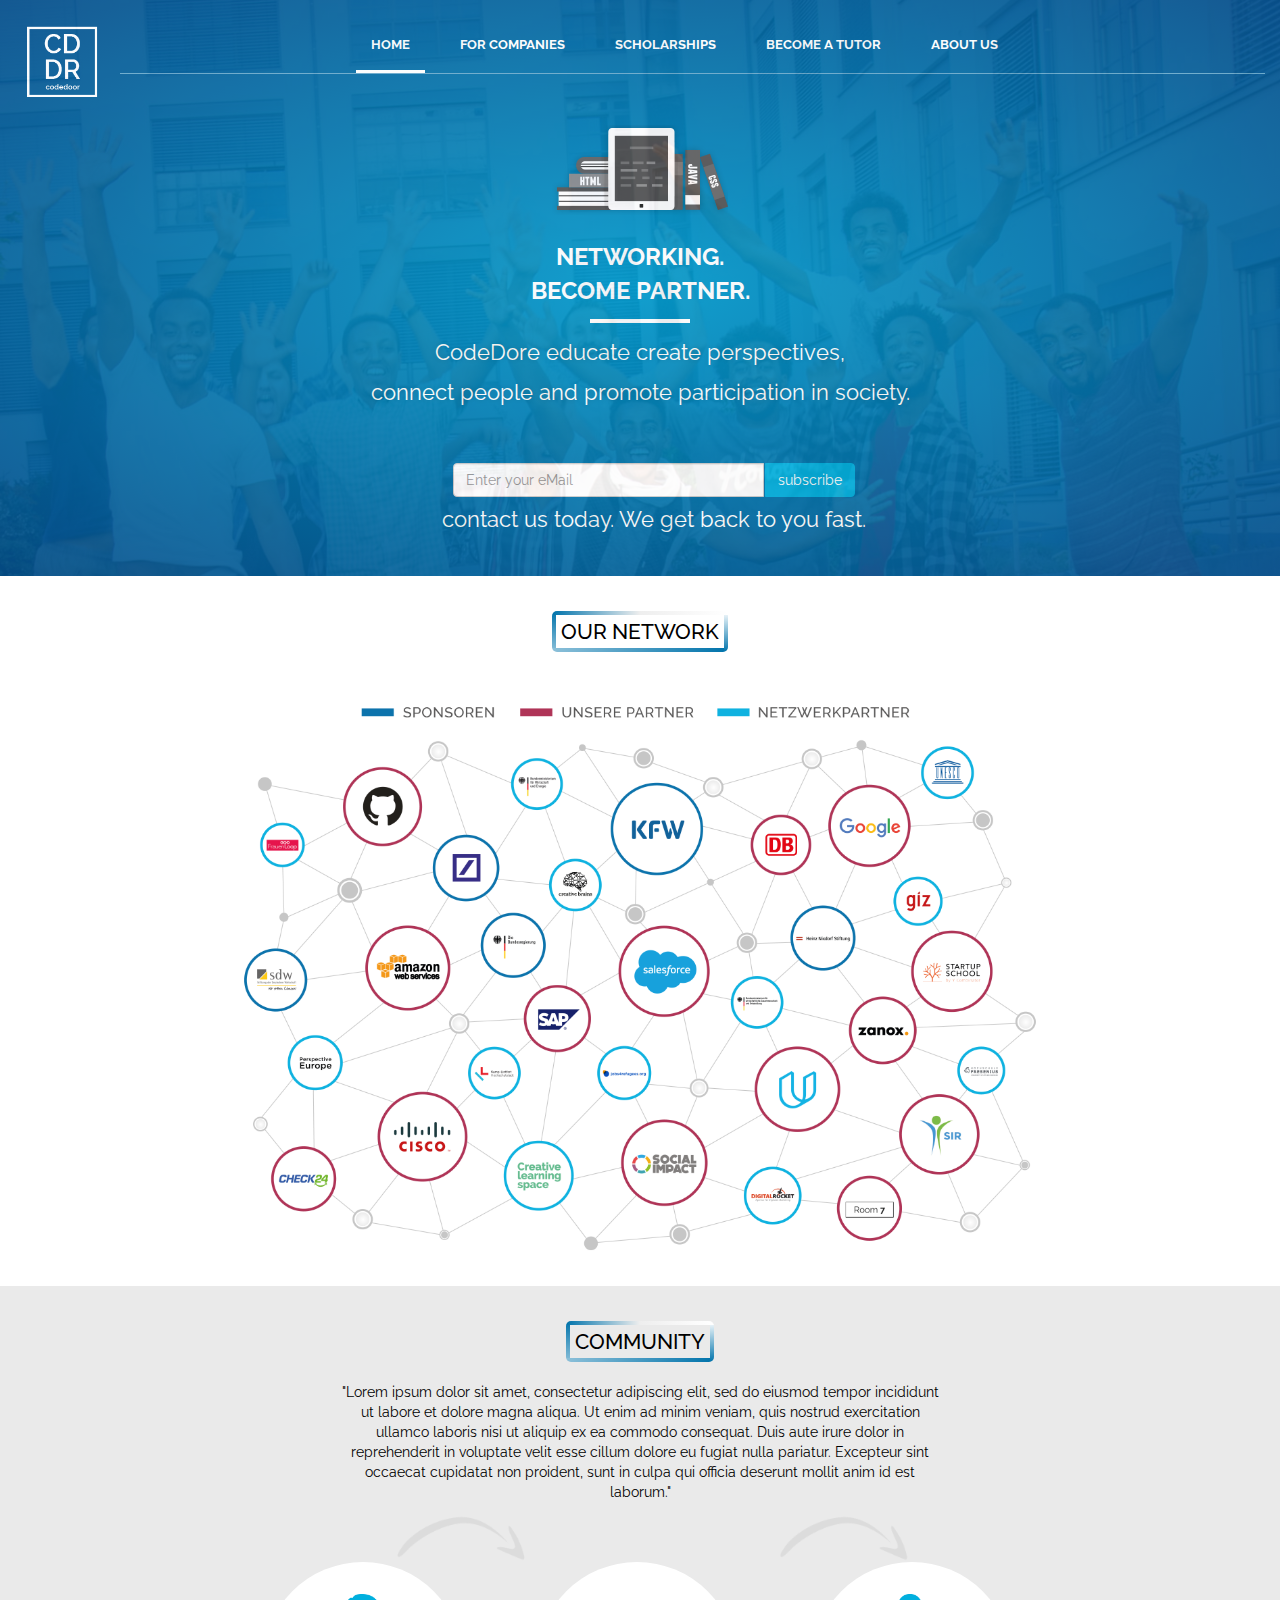
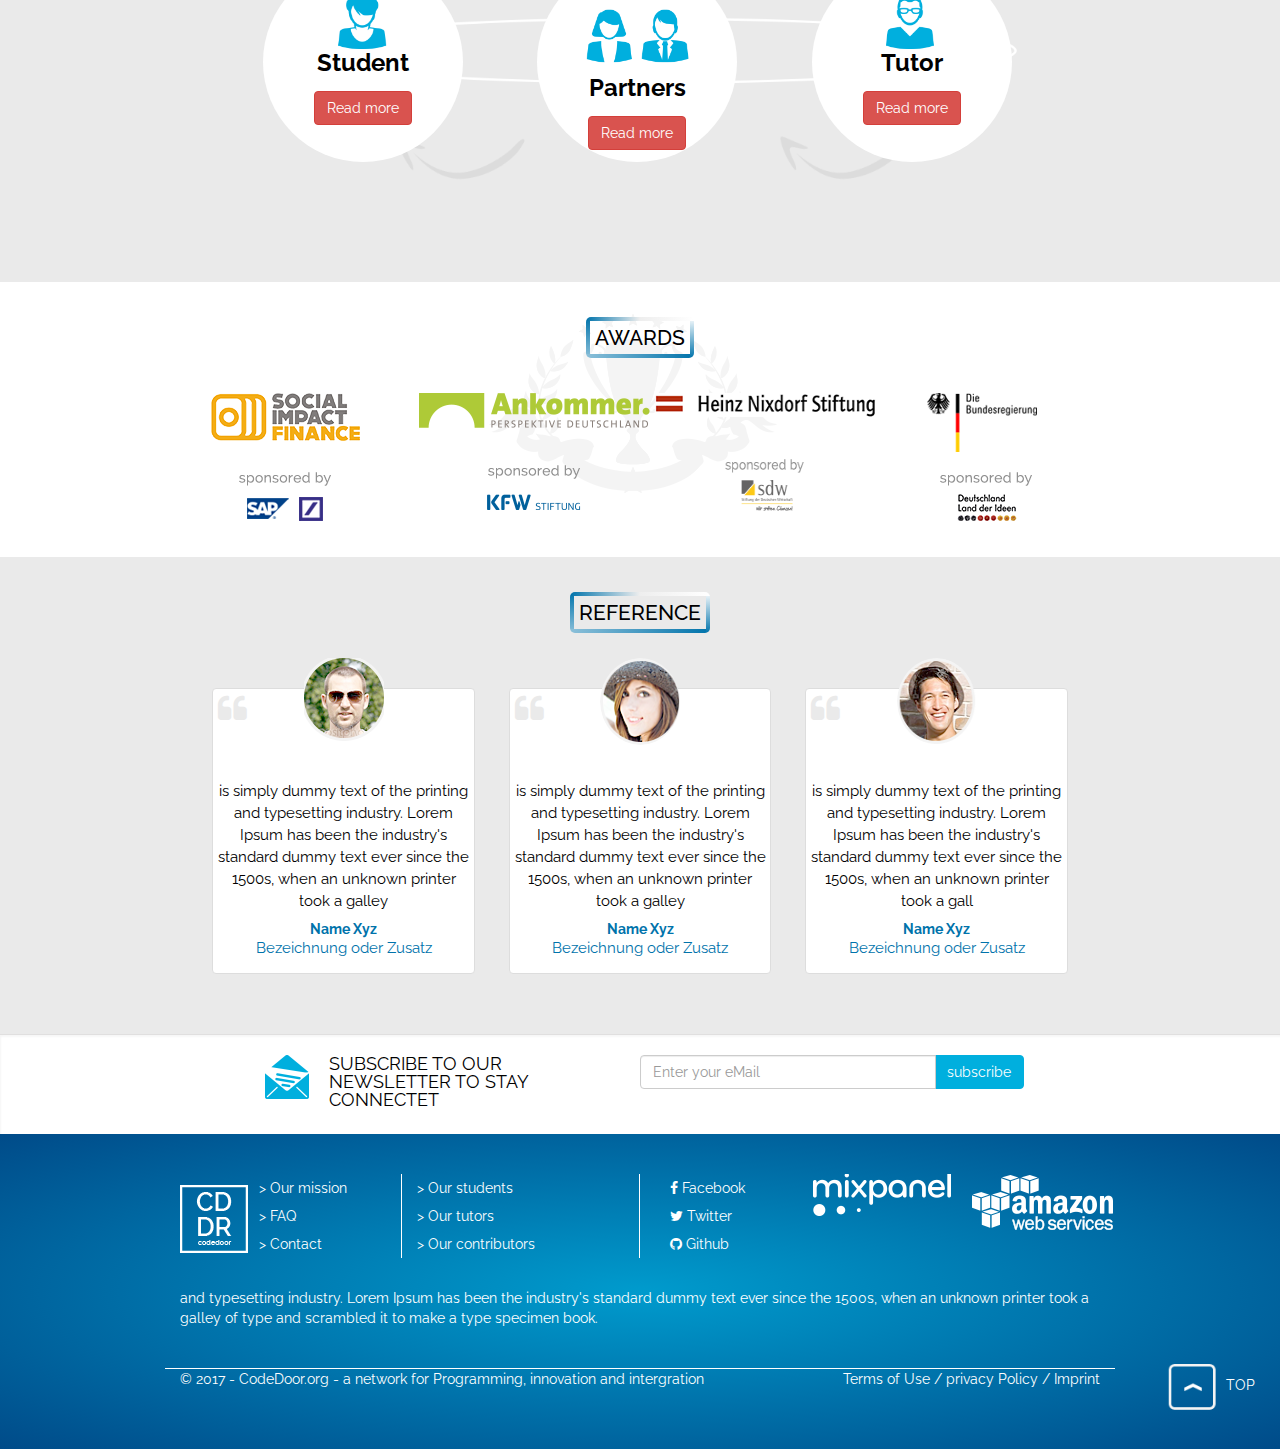
<file: codedoor/index.html>
<!DOCTYPE html>
<html lang="en">

<head>
    <meta charset="utf-8">
    <meta http-equiv="X-UA-Compatible" content="IE=edge">
    <meta name="viewport" content="width=device-width, initial-scale=1">
    <!-- The above 3 meta tags *must* come first in the head; any other head content must come *after* these tags -->
    <title>Codedoor</title>

    <!-- Bootstrap -->
    <link href="css/bootstrap.min.css" rel="stylesheet">
    <link href="css/style.css" rel="stylesheet">
    <link href="css/font-awesome.min.css" rel="stylesheet">
    <link href="https://fonts.googleapis.com/css?family=Raleway" rel="stylesheet">
</head>

<body>
    <header id="home-background">
        <nav id="header-nav" class="navbar navbar-default">
            <div class="container-fluid">
                <div id="nav-logo" class="navbar-header">
                    <a id="logo-box" href="index.html">
                        <div id="logo-img">
                            <img src="images/codedoor-logo.png" width="75" height="75">
                        </div>
                    </a>
                    <button id="navbarToggle" type="button" class="navbar-toggle" data-toggle="collapse" data-target="#collapsable-nav" aria-expanded="false">
                        <span class="sr-only">Toggle navigation</span>
                        <span class="icon-bar"></span>
                        <span class="icon-bar"></span>
                        <span class="icon-bar"></span>
                    </button>
                </div>
                <div id="row-nav" class="row">
                    <div id="collapsable-nav" class="collapse navbar-collapse col-md-offset-2">
                        <ul id="nav-list" class="nav navbar-nav">
                            <li class="home">
                                <a  href="index.html">
                                    <br class="hidden-xs">HOME</a>
                            </li>
                            <li>
                                <a   href="for-companies.html">
                                    <br class="hidden-xs">FOR COMPANIES</a>
                            </li>
                            <li>
                                <a href="scholarship.html">
                                    <br class="hidden-xs">SCHOLARSHIPS </a>
                            </li>
                            <li>
                                <a href="become-a-tutor.html">
                                    <br class="hidden-xs"> BECOME A TUTOR</a>
                            </li>
                            <li>
                                <a href="about-us.html">
                                    <br class="hidden-xs">ABOUT US </a>
                            </li>
                            <li role="separator" class="divider"></li>
                        </ul>
                        <!-- #nav-list -->
                    </div>
                    <!-- .collapse .navbar-collapse -->
                </div>
                <div class="col-md-12">
                    <div class="books-box">
                        <img id="books-img" src="images/codedoor.png " alt="photo">
                    </div>
                    <p id="networking-text">Networking.
                        <br> become partner.</p>
                    <p id="form-3"></p>
                    <p id="codedoor-motto">CodeDore educate create perspectives,
                        <br>connect people and promote participation in society.</p>
                </div>
                <div id="register" class="container-fluid">
                    <div class="row">
                        <form action="#" method="post" class="form-horizontal" id="register-form" enctype="multipart/form-data">
                            <div class="form-group">
                                <div class="col-sm-3 col-xs-7 email-input2">
                                    <input type="text" class="form-control" name="email" id="email" placeholder="Enter your eMail">
                                </div>
                                <div class="btm-submit">
                                    <button type="submit" name="submit" id="submit" value="submit" class="btn btn-primary">subscribe</button>
                                </div>
                                <div class="contact-text">
                                    contact us today. We get back to you fast.
                                </div>

                            </div>
                        </form>

                    </div>

                </div>

            </div>
            <!-- .container -->
        </nav>
        <!-- #header-nav -->
    </header>
    <!-- Network section -->
    <article  class="container-fluid">
        <div class="col-md-10 row-title">
            <h4>Our Network</h4>
        </div>
        <div id="network-section" class="row">
            <div class="col-md-8 col-md-offset-2">
                <img class="img-responsive" src="images/section-1.png" alt="">
            </div>
        </div>
    </article>
    <!-- End of Network section -->
    <!-- Community section -->
    <article class="container-fluid" id="community-section">
        <div id="community-title" class="col-md-12">
            <h4>Community</h4>
        </div>
        <div class="row">
            <div class="col-sm-6 col-md-offset-3">
                <p>
                    "Lorem ipsum dolor sit amet, consectetur adipiscing elit, sed do eiusmod tempor incididunt ut labore et dolore magna aliqua.
                    Ut enim ad minim veniam, quis nostrud exercitation ullamco laboris nisi ut aliquip ex ea commodo consequat.
                    Duis aute irure dolor in reprehenderit in voluptate velit esse cillum dolore eu fugiat nulla pariatur.
                    Excepteur sint occaecat cupidatat non proident, sunt in culpa qui officia deserunt mollit anim id est
                    laborum."
                </p>
            </div>
        </div>
        <div class="row">
            <div id="background-community" class="col-md-8 col-md-offset-2">
                <div id="user-ellipse" class="col-sm-4">
                    <div class="photo-community">
                        <img src="images/student.png" width="175" height="175" alt="" />
                        <p>Student</p>
                        <button type="button" class="btn btn-danger">Read more</button>
                    </div>
                </div>
                <div id="partner-ellipse" class="col-sm-4">
                    <div class="photo-community">
                        <img src="images/partners.png" width="200" height="200" alt="" />
                        <p>Partners</p>
                        <button type="button" class="btn btn-danger">Read more</button>
                    </div>
                </div>
                <div id="tutor-ellipse" class="col-sm-4">
                    <div class="photo-community">
                        <img src="images/tutor.png" width="175" height="175" alt="" />
                        <p>Tutor</p>
                        <button type="button" class="btn btn-danger">Read more</button>
                    </div>
                </div>
            </div>
        </div>
    </article>
    <!-- End of community section -->
    <!-- Awards section-->
    <article class="container" id="awards-section">
        <div class="col-md-12 row-title">
            <h4>Awards</h4>
        </div>
        <div class="row">
            <div class="col-md-10 col-md-offset-1">
                <div class="col-md-3">
                    <img src="images/awards-1.png" width="149" height="128" alt="" />
                </div>
                <div class="col-md-3">
                    <img src="images/awards-2.png" width="231" height="125" alt="" />
                </div>
                <div class="col-md-3">
                    <img src="images/awards-3.png" width="230" height="119" alt="" />
                </div>
                <div class="col-md-3">
                    <img src="images/awards-4.png" width="134" height="128" alt="" />
                </div>
            </div>
        </div>
    </article>
    <!-- End of Awards section-->
    <!-- Reference section-->
    <article id="reference-section" class=" col-md-12">
        <div id="reference-title" class="col-md-12">
            <h4>reference</h4>
        </div>
        <div class="container">
            <div class="row">
                <div class="col-md-3 col-sm-4 user-comment">
                    <div class="thumbnail">
                        <div class="user-img">
                            <img src="images/user.png" width="80" height="87" alt="" />
                        </div>
                        <div class="user-text">
                            <span>
                                <i class="fa fa-quote-left fa-2x" aria-hidden="true"></i>
                            </span>
                            <p>
                                is simply dummy text of the printing and typesetting industry. Lorem Ipsum has been the industry's standard dummy text ever
                                since the 1500s, when an unknown printer took a galley
                            </p>
                            <div class="referant-name">
                                <h5>Name Xyz</h5>
                                <p>Bezeichnung oder Zusatz</p>
                            </div>
                        </div>
                    </div>
                </div>
                <div class="col-md-3 col-sm-4 user-comment">
                    <div class="thumbnail">
                        <div class="user-img">
                            <img class="img-circle" src="images/user-2.png" width="80" height="87" alt="" />
                        </div>
                        <div class="user-text">
                            <span>
                                <i class="fa fa-quote-left fa-2x" aria-hidden="true"></i>
                            </span>
                            <p>
                                is simply dummy text of the printing and typesetting industry. Lorem Ipsum has been the industry's standard dummy text ever
                                since the 1500s, when an unknown printer took a galley
                            </p>
                            <div class="referant-name">
                                <h5>Name Xyz</h5>
                                <p>Bezeichnung oder Zusatz</p>
                            </div>
                        </div>
                    </div>
                </div>
                <div class="col-md-3 col-sm-4 user-comment">
                    <div class="thumbnail">
                        <div class="user-img">
                            <img class="img-circle" src="images/user-3.png" width="80" height="87" alt="" />
                        </div>
                        <div class="user-text">
                            <span>
                                <i class="fa fa-quote-left fa-2x" aria-hidden="true"></i>
                            </span>
                            <p>
                                is simply dummy text of the printing and typesetting industry. Lorem Ipsum has been the industry's standard dummy text ever
                                since the 1500s, when an unknown printer took a gall
                            </p>
                            <div class="referant-name">
                                <h5>Name Xyz</h5>
                                <p>Bezeichnung oder Zusatz</p>
                            </div>
                        </div>
                    </div>
                </div>
            </div>
        </div>
    </article>
    <!-- End refrence Section
<!-- Subscribe Section -->
    <article id="subscribe-section" class=" col-lg-12">
        <div class="container">
            <div class="row">
                <div id="envelop-section" class="col-sm-offset-2 col-sm-4">
                    <span class="pull-left">
                        <img src="images/envelop.png" width="44" height="44" alt="" />
                    </span>
                    <p>subscribe to our newsletter to stay connectet</p>
                </div>
                <form action="#" method="post" class="form-horizontal" id="subscription-form" enctype="multipart/form-data">
                    <div class="form-group">
                        <div class="col-sm-3 col-xs-6 email-input">
                            <input type="text" class="form-control" name="email" id="sub-email" placeholder="Enter your eMail">
                        </div>
                        <div class="btn-submit">
                            <button type="submit" name="submit" id="submit-1" value="submit" class="btn btn-primary">subscribe</button>
                        </div>
                    </div>
                </form>
            </div>
        </div>
    </article>
    <!--- End of Subscribe Section-->
    <!--- Footer -->
    <footer class="panel-footer">
        <div class="container">
            <div class="col-lg-10 col-lg-offset-1">
                <div class="row">

                    <section id="logo-footer" class="col-sm-1">
                        <img src="images/logo-footer.png" width="68" height="69" alt="" />
                        <hr class="visible-xs">
                    </section>
                    <section id="sub-information" class="col-sm-2">
                        <a href="#">
                            <span> &gt; Our mission </span>
                        </a>
                        <br>
                        <a href="#">
                            <span> &gt; FAQ &nbsp &nbsp &nbsp &nbsp &nbsp &nbsp </span>
                        </a>
                        <br>
                        <a href="contact.html">
                            <span> &gt; Contact &nbsp &nbsp &nbsp &nbsp </span>
                        </a>
                        <hr class="visible-xs">
                    </section>
                    <section id="sub-pages" class="col-sm-3">
                        <a href="#">
                            <span> &gt; Our students &nbsp &nbsp &nbsp &nbsp</span>
                        </a>
                        <br>
                        <a href="#">
                            <span> &gt; Our tutors &nbsp &nbsp &nbsp &nbsp &nbsp &nbsp </span>
                        </a>
                        <br>
                        <a href="#">
                            <span> &gt; Our contributors </span>
                        </a>
                        <hr class="visible-xs">
                    </section>
                    <section id="social-media" class="col-sm-2">
                        <a href="#">
                            <span>
                                <i class="fa fa-facebook" aria-hidden="true"></i> Facebook</span>
                        </a>
                        <br>
                        <a href="#">
                            <span>
                                <i class="fa fa-twitter" aria-hidden="true"></i> Twitter</span>
                        </a>
                        <br>
                        <a href="#">
                            <span>
                                <i class="fa fa-github" aria-hidden="true"> </i> Github</span>
                        </a>
                    </section>
                    <section class="col-sm-2" id="mixpanel-photo">
                        <img src="images/mixpanel.png" width="159" height="42" alt="" />
                    </section>
                    <section class="col-sm-2" id="amazon-photo">
                        <img src="images/amayon-web.png" width="161" height="66" alt="" />
                    </section>
                    <section class="col-sm-12" id="short-description">
                        <p> and typesetting industry. Lorem Ipsum has been the industry's standard dummy text ever since the
                            1500s, when an unknown printer took a galley of type and scrambled it to make a type specimen
                            book.
                        </p>
                    </section>
                    <section class="col-sm-12" id="privacy-section">
                        <span class="pull-left">&copy; 2017 - CodeDoor.org - a network for Programming, innovation and intergration </span>
                        <span class="pull-right">Terms of Use / privacy Policy / Imprint</span>
                    </section>
                </div>
                <div id="btn-footer" class="pull-right">
                    <a id="moveUp" href="#">
                        <img src="images/btn-footer.png" width="66" height="56" alt="" />TOP
                    </a>
                </div>
            </div>
        </div>
    </footer>
    <!--- End Footer -->
    <script src="js/jquery.min.js"></script>
    <script src="js/bootstrap.min.js"></script>
    <script src="js/script.js"></script>
</body>

</html>
</file>
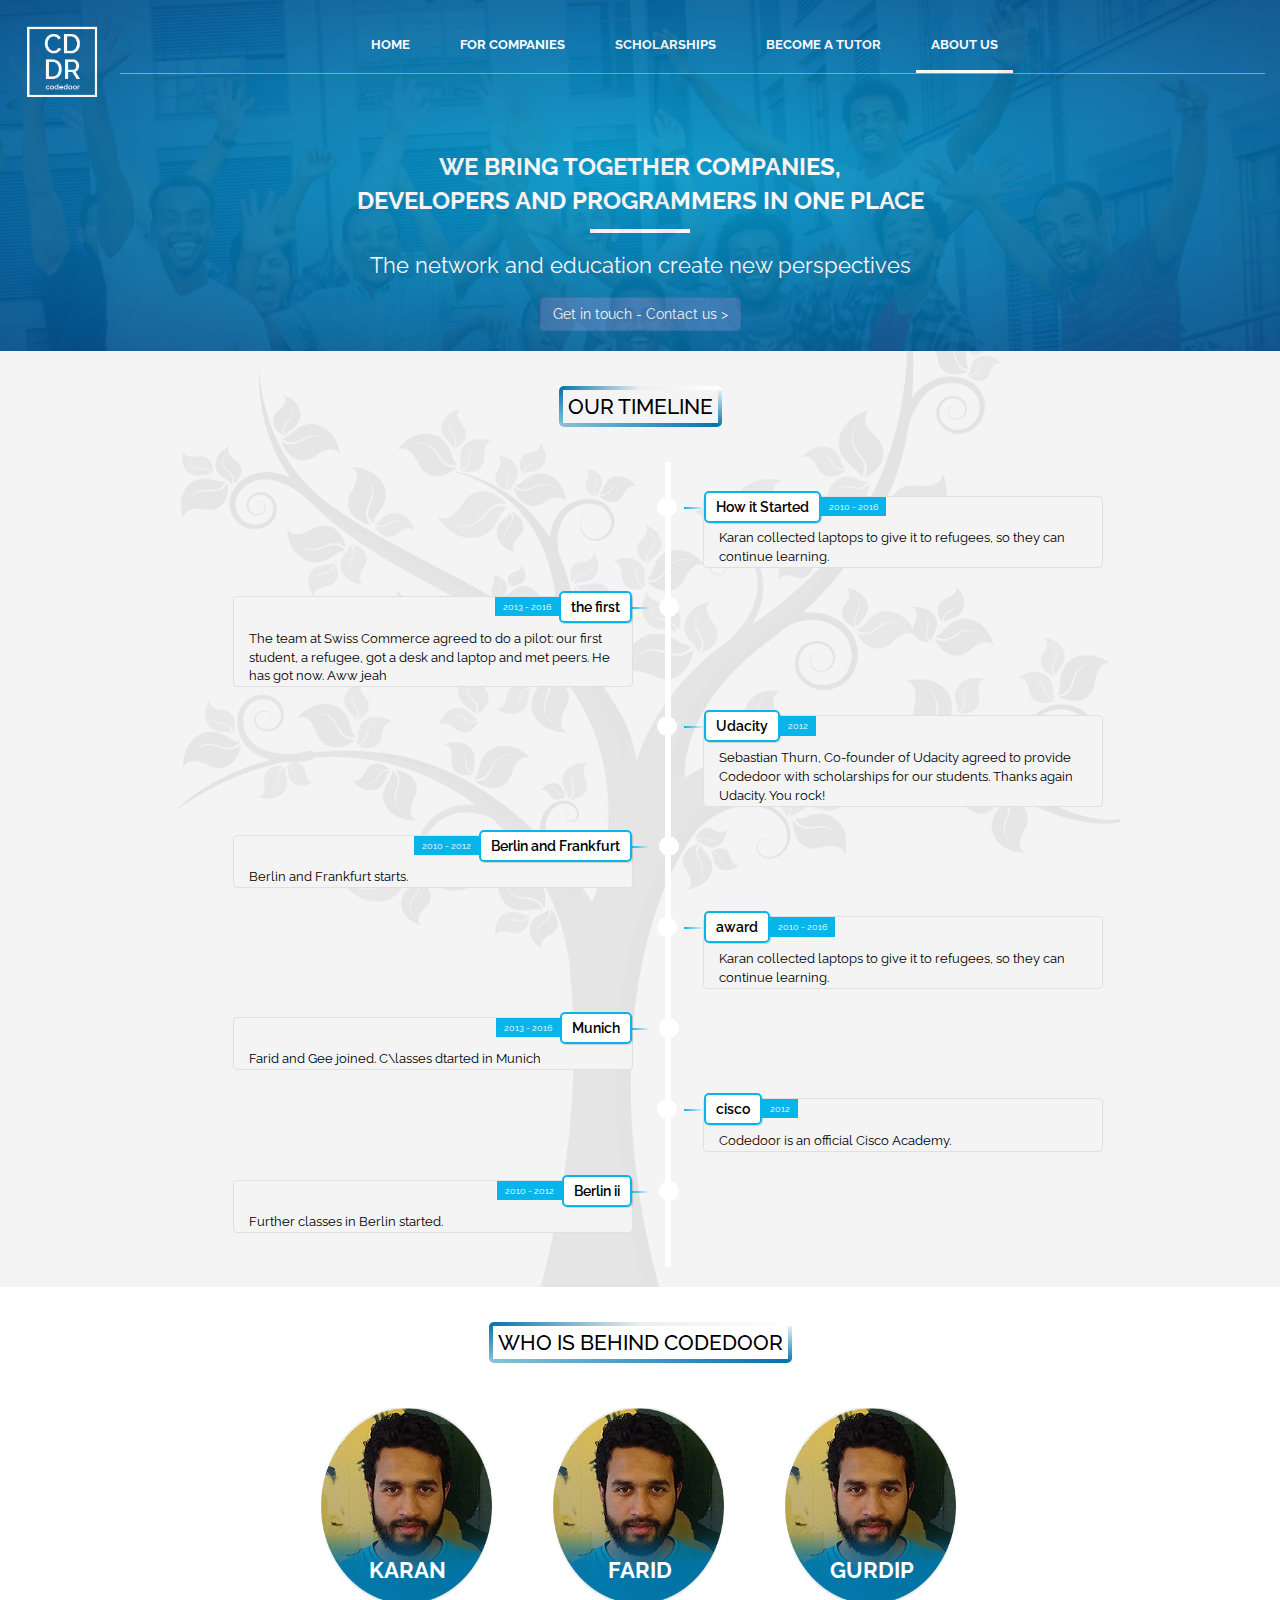
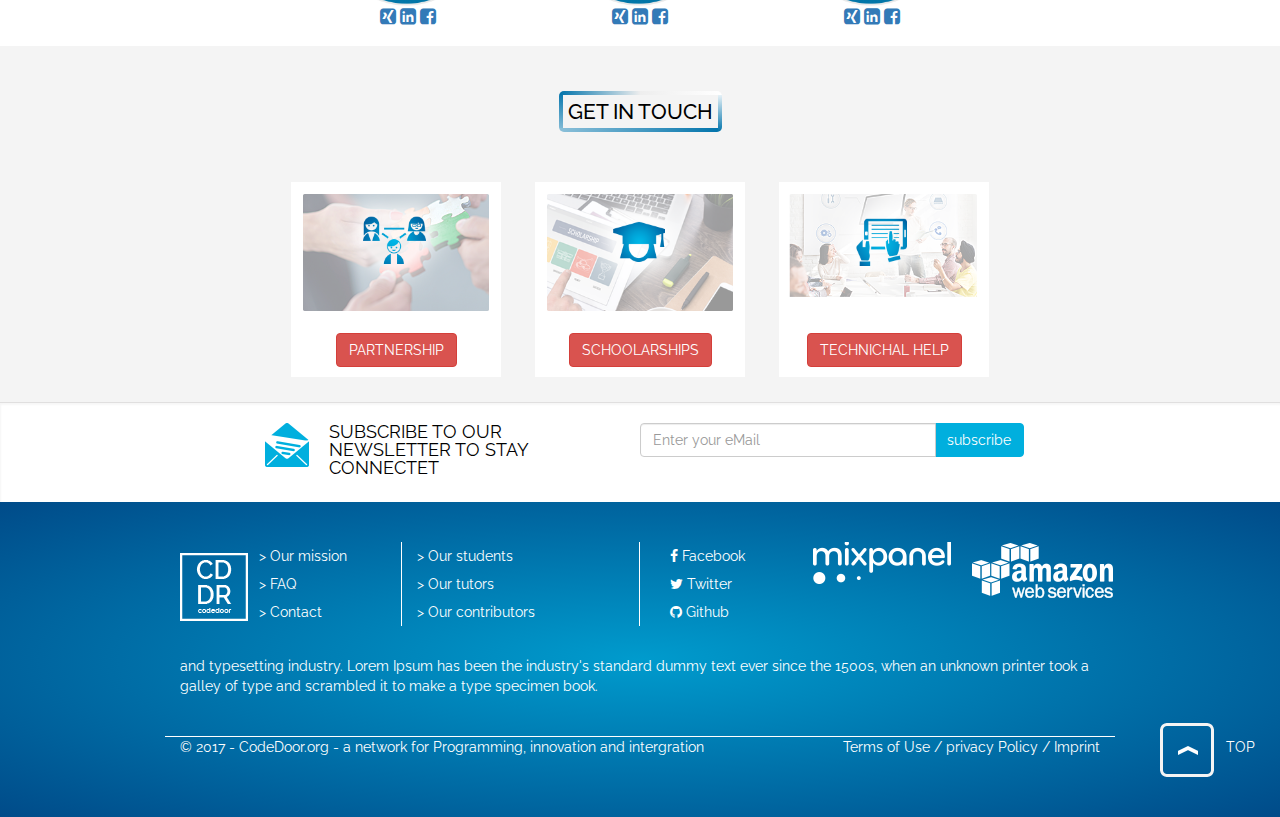
<file: codedoor/about-us.html>
<!DOCTYPE html>
<html lang="en">

<head>
    <meta charset="utf-8">
    <meta http-equiv="X-UA-Compatible" content="IE=edge">
    <meta name="viewport" content="width=device-width, initial-scale=1">
    <!-- The above 3 meta tags *must* come first in the head; any other head content must come *after* these tags -->
    <title>Codedoor</title>

    <!-- Bootstrap -->
    <link href="css/bootstrap.min.css" rel="stylesheet">
    <link href="css/style.css" rel="stylesheet">
    <link href="css/font-awesome.min.css" rel="stylesheet">
    <link href="https://fonts.googleapis.com/css?family=Raleway" rel="stylesheet">
</head>

<body>
    <header id="about-us-header-background">
        <nav id="header-nav" class="navbar navbar-default">
            <div class="container-fluid">
                <div id="nav-logo" class="navbar-header">
                    <a id="logo-box" href="index.html">
                        <div id="logo-img">
                            <img src="images/codedoor-logo.png" width="75" height="75">
                        </div>
                    </a>
                    <button id="navbarToggle" type="button" class="navbar-toggle" data-toggle="collapse" data-target="#collapsable-nav" aria-expanded="false">
                        <span class="sr-only">Toggle navigation</span>
                        <span class="icon-bar"></span>
                        <span class="icon-bar"></span>
                        <span class="icon-bar"></span>
                    </button>
                </div>
                <div id="row-nav" class="row">
                    <div id="collapsable-nav" class="collapse navbar-collapse col-md-offset-2">
                        <ul id="nav-list" class="nav navbar-nav">
                            <li class="">
                                <a href="index.html">
                                    <br class="hidden-xs">HOME</a>
                            </li>
                            <li>
                                <a href="for-companies.html">
                                    <br class="hidden-xs">FOR COMPANIES</a>
                            </li>
                            <li>
                                <a href="scholarship.html">
                                    <br class="hidden-xs">SCHOLARSHIPS </a>
                            </li>
                            <li>
                                <a href="become-a-tutor.html">
                                    <br class="hidden-xs"> BECOME A TUTOR</a>
                            </li>
                            <li>
                                <a href="about-us.html">
                                    <br class="hidden-xs">ABOUT US </a>
                            </li>
                            <li role="separator" class="divider"></li>
                        </ul>
                        <!-- #nav-list -->
                    </div>
                    <!-- .collapse .navbar-collapse -->
                </div>
                <div class="col-md-12 text-area">
                    <p id="networking-text">we bring together companies,
                        <br> developers and programmers in one place</p>
                    <p id="form-3"></p>
                    <p class="contact-text"> The network and education create new perspectives</p>
                    <a href="#">
                        <button type="button" class="btn btn-primary">Get in touch - Contact us &gt; </button>
                    </a>
                </div>
            </div>
            <!-- .container -->
        </nav>
        <!-- #header-nav -->
    </header>
    <!-- timeline section  -->
    <article id="timeline-section" class="container-fluid">
        <div class="col-md-12 row-title">
            <h4>Our timeline</h4>
        </div>
        <!-- The Timeline -->

  <div class="col-md-8 col-lg-offset-2 col-md-offset-1">
        <ul class="timeline">

            <!-- Item 1 -->
            <li>
                <div class="direction-r">
                    <div class="flag-wrapper">
                        <span class="flag">How it Started</span>
                        <span class="time-wrapper">
                            <span class="time">2010 - 2016</span>
                        </span>
                    </div>
                    <div class="desc">
                        Karan collected laptops to give it to refugees, so they can continue learning.
                    </div>
                </div>
            </li>

            <!-- Item 2 -->
            <li>
                <div class="direction-l">
                    <div class="flag-wrapper">
                        <span class="flag">the first</span>
                        <span class="time-wrapper">
                            <span class="time">2013 - 2016</span>
                        </span>
                    </div>
                    <div class="desc">
                        The team at Swiss Commerce agreed to do a pilot: our first student, a refugee, got a desk and laptop and met peers. He has
                        got now. Aww jeah
                    </div>
                </div>
            </li>

            <!-- Item 3 -->
            <li>
                <div class="direction-r">
                    <div class="flag-wrapper">
                        <span class="flag">Udacity</span>
                        <span class="time-wrapper">
                            <span class="time">2012</span>
                        </span>
                    </div>
                    <div class="desc">
                        Sebastian Thurn, Co-founder of Udacity agreed to provide Codedoor with scholarships for our students. Thanks again Udacity.
                        You rock!
                    </div>
                </div>
            </li>


            <!-- Item 4 -->
            <li>
                <div class="direction-l">
                    <div class="flag-wrapper">
                        <span class="flag">Berlin and Frankfurt</span>
                        <span class="time-wrapper">
                            <span class="time">2010 - 2012</span>
                        </span>
                    </div>
                    <div class="desc">
                        Berlin and Frankfurt starts.
                    </div>
                </div>
            </li>
            <!-- Item 5 -->
            <li>
                <div class="direction-r">
                    <div class="flag-wrapper">
                        <span class="flag">award</span>
                        <span class="time-wrapper">
                            <span class="time">2010 - 2016</span>
                        </span>
                    </div>
                    <div class="desc">
                        Karan collected laptops to give it to refugees, so they can continue learning.
                    </div>
                </div>
            </li>

            <!-- Item 6 -->
            <li>
                <div class="direction-l">
                    <div class="flag-wrapper">
                        <span class="flag">Munich</span>
                        <span class="time-wrapper">
                            <span class="time">2013 - 2016</span>
                        </span>
                    </div>
                    <div class="desc">
                        Farid and Gee joined. C\lasses dtarted in Munich
                    </div>
                </div>
            </li>

            <!-- Item 7-->
            <li>
                <div class="direction-r">
                    <div class="flag-wrapper">
                        <span class="flag">cisco</span>
                        <span class="time-wrapper">
                            <span class="time">2012</span>
                        </span>
                    </div>
                    <div class="desc">
                        Codedoor is an official Cisco Academy.
                    </div>
                </div>
            </li>


            <!-- Item 8-->
            <li>
                <div class="direction-l">
                    <div class="flag-wrapper">
                        <span class="flag">Berlin ii</span>
                        <span class="time-wrapper">
                            <span class="time">2010 - 2012</span>
                        </span>
                    </div>
                    <div class="desc">
                        Further classes in Berlin started.
                    </div>
                </div>
            </li>
        </ul>
    </div>
    </article>
    <!-- End timeline  -->
    <!-- team section  -->
    <article id="team-section" class="container-fluid">
        <div class="col-md-12 row-title">
            <h4>Who is behind Codedoor</h4>
        </div>
        <div class="row">
            <div id="karan-photo" class="col-md-2">
                <img src="images/karan.png" class="img-responsive">
                <span> Karan</span>
                <p>
                    <a href="#">
                        <i class="fa fa-xing-square fa-lg" aria-hidden="true"></i>
                    </a>
                    <a href="#">
                        <i class="fa fa-linkedin-square fa-lg " aria-hidden="true"></i>
                    </a>
                    <a href="#">
                        <i class="fa fa-facebook-square fa-lg" aria-hidden="true"></i>
                    </a>
                </p>
            </div>
            <div id="farid-photo" class="col-md-2">
                <img src="images/karan.png" class="img-responsive">
                <span> Farid</span>
                <p>
                    <a href="#">
                        <i class="fa fa-xing-square fa-lg" aria-hidden="true"></i>
                    </a>
                    <a href="#">
                        <i class="fa fa-linkedin-square fa-lg " aria-hidden="true"></i>
                    </a>
                    <a href="#">
                        <i class="fa fa-facebook-square fa-lg" aria-hidden="true"></i>
                    </a>
                </p>
            </div>
            <div id="gurdip-photo" class="col-md-2">
                <img src="images/karan.png" class="img-responsive">
                <span>Gurdip</span>
                <p>
                    <a href="#">
                        <i class="fa fa-xing-square fa-lg" aria-hidden="true"></i>
                    </a>
                    <a href="#">
                        <i class="fa fa-linkedin-square fa-lg " aria-hidden="true"></i>
                    </a>
                    <a href="#">
                        <i class="fa fa-facebook-square fa-lg" aria-hidden="true"></i>
                    </a>
                </p>
            </div>
        </div>
    </article>
    <!--End team section  -->
    <!--Get In touch section  -->
    <article id="getInTouch-section" class="container-fluid">
        <div class="col-md-12 row-title">
            <h4>Get in touch</h4>
        </div>
        <div class="row">
            <div class="col-md-2 gitInTouch-parts">
                <img src="images/get-3.png" class="img-responsive" alt="" />
                <button type="button" class="btn btn-danger">Partnership</button>
            </div>
            <div class="col-md-2 gitInTouch-parts">
                <img src="images/get-2.png" class="img-responsive" alt="" />
                <button type="button" class="btn btn-danger">Schoolarships</button>
            </div>
            <div class="col-md-2 gitInTouch-parts">
                <img src="images/get-4.png" class="img-responsive" alt="" />
                <button type="button" class="btn btn-danger">Technichal help</button>
            </div>
        </div>
    </article>
    <!-- End get in touch Section  -->
    <!--- Subscribe Section -->
    <article id="subscribe-section" class=" col-lg-12">
        <div class="container">
            <div class="row">
                <div id="envelop-section" class="col-sm-offset-2 col-sm-4">
                    <span class="pull-left">
                        <img src="images/envelop.png" width="44" height="44" alt="" />
                    </span>
                    <p>subscribe to our newsletter to stay connectet</p>
                </div>
                <form action="#" method="post" class="form-horizontal" id="subscription-form" enctype="multipart/form-data">
                    <div class="form-group">
                        <div class="col-sm-3 col-xs-6 email-input">
                            <input type="text" class="form-control" name="email" id="sub-email" placeholder="Enter your eMail">
                        </div>
                        <div class="btn-submit">
                            <button type="submit" name="submit" id="submit-1" value="submit" class="btn btn-primary">subscribe</button>
                        </div>
                    </div>
                </form>
            </div>
        </div>
    </article>
    <!--- End of Subscribe Section-->
    <!--- Footer -->
    <footer class="panel-footer">
        <div class="container">
            <div class="col-lg-10 col-lg-offset-1">
                <div class="row">

                    <section id="logo-footer" class="col-sm-1">
                        <img src="images/logo-footer.png" width="68" height="69" alt="" />
                        <hr class="visible-xs">
                    </section>
                    <section id="sub-information" class="col-sm-2">
                        <a href="#">
                            <span> &gt; Our mission </span>
                        </a>
                        <br>
                        <a href="#">
                            <span> &gt; FAQ &nbsp &nbsp &nbsp &nbsp &nbsp &nbsp </span>
                        </a>
                        <br>
                        <a href="contact.html">
                            <span> &gt; Contact &nbsp &nbsp &nbsp &nbsp </span>
                        </a>
                        <hr class="visible-xs">
                    </section>
                    <section id="sub-pages" class="col-sm-3">
                        <a href="#">
                            <span> &gt; Our students &nbsp &nbsp &nbsp &nbsp</span>
                        </a>
                        <br>
                        <a href="#">
                            <span> &gt; Our tutors &nbsp &nbsp &nbsp &nbsp &nbsp &nbsp </span>
                        </a>
                        <br>
                        <a href="#">
                            <span> &gt; Our contributors </span>
                        </a>
                        <hr class="visible-xs">
                    </section>
                    <section id="social-media" class="col-sm-2">
                        <a href="#">
                            <span>
                                <i class="fa fa-facebook" aria-hidden="true"></i> Facebook</span>
                        </a>
                        <br>
                        <a href="#">
                            <span>
                                <i class="fa fa-twitter" aria-hidden="true"></i> Twitter</span>
                        </a>
                        <br>
                        <a href="#">
                            <span>
                                <i class="fa fa-github" aria-hidden="true"> </i> Github</span>
                        </a>
                    </section>
                    <section class="col-sm-2" id="mixpanel-photo">
                        <img src="images/mixpanel.png" width="159" height="42" alt="" />
                    </section>
                    <section class="col-sm-2" id="amazon-photo">
                        <img src="images/amayon-web.png" width="161" height="66" alt="" />
                    </section>
                    <section class="col-sm-12" id="short-description">
                        <p> and typesetting industry. Lorem Ipsum has been the industry's standard dummy text ever since the
                            1500s, when an unknown printer took a galley of type and scrambled it to make a type specimen
                            book.
                        </p>
                    </section>
                    <section class="col-sm-12" id="privacy-section">
                        <span class="pull-left">&copy; 2017 - CodeDoor.org - a network for Programming, innovation and intergration </span>
                        <span class="pull-right">Terms of Use / privacy Policy / Imprint</span>
                    </section>
                </div>
                <div id="btn-footer" class="pull-right">
                    <a id="moveUp" href="#">
                        <img src="images/btn-footer.png" width="76" height="66" alt="go top image" />TOP
                    </a>
                </div>
            </div>
        </div>
    </footer>
    <!--- End Footer -->
    <script src="js/jquery.min.js"></script>
    <script src="js/bootstrap.min.js"></script>
    <script src="js/script.js"></script>
</body>

</html>
</file>
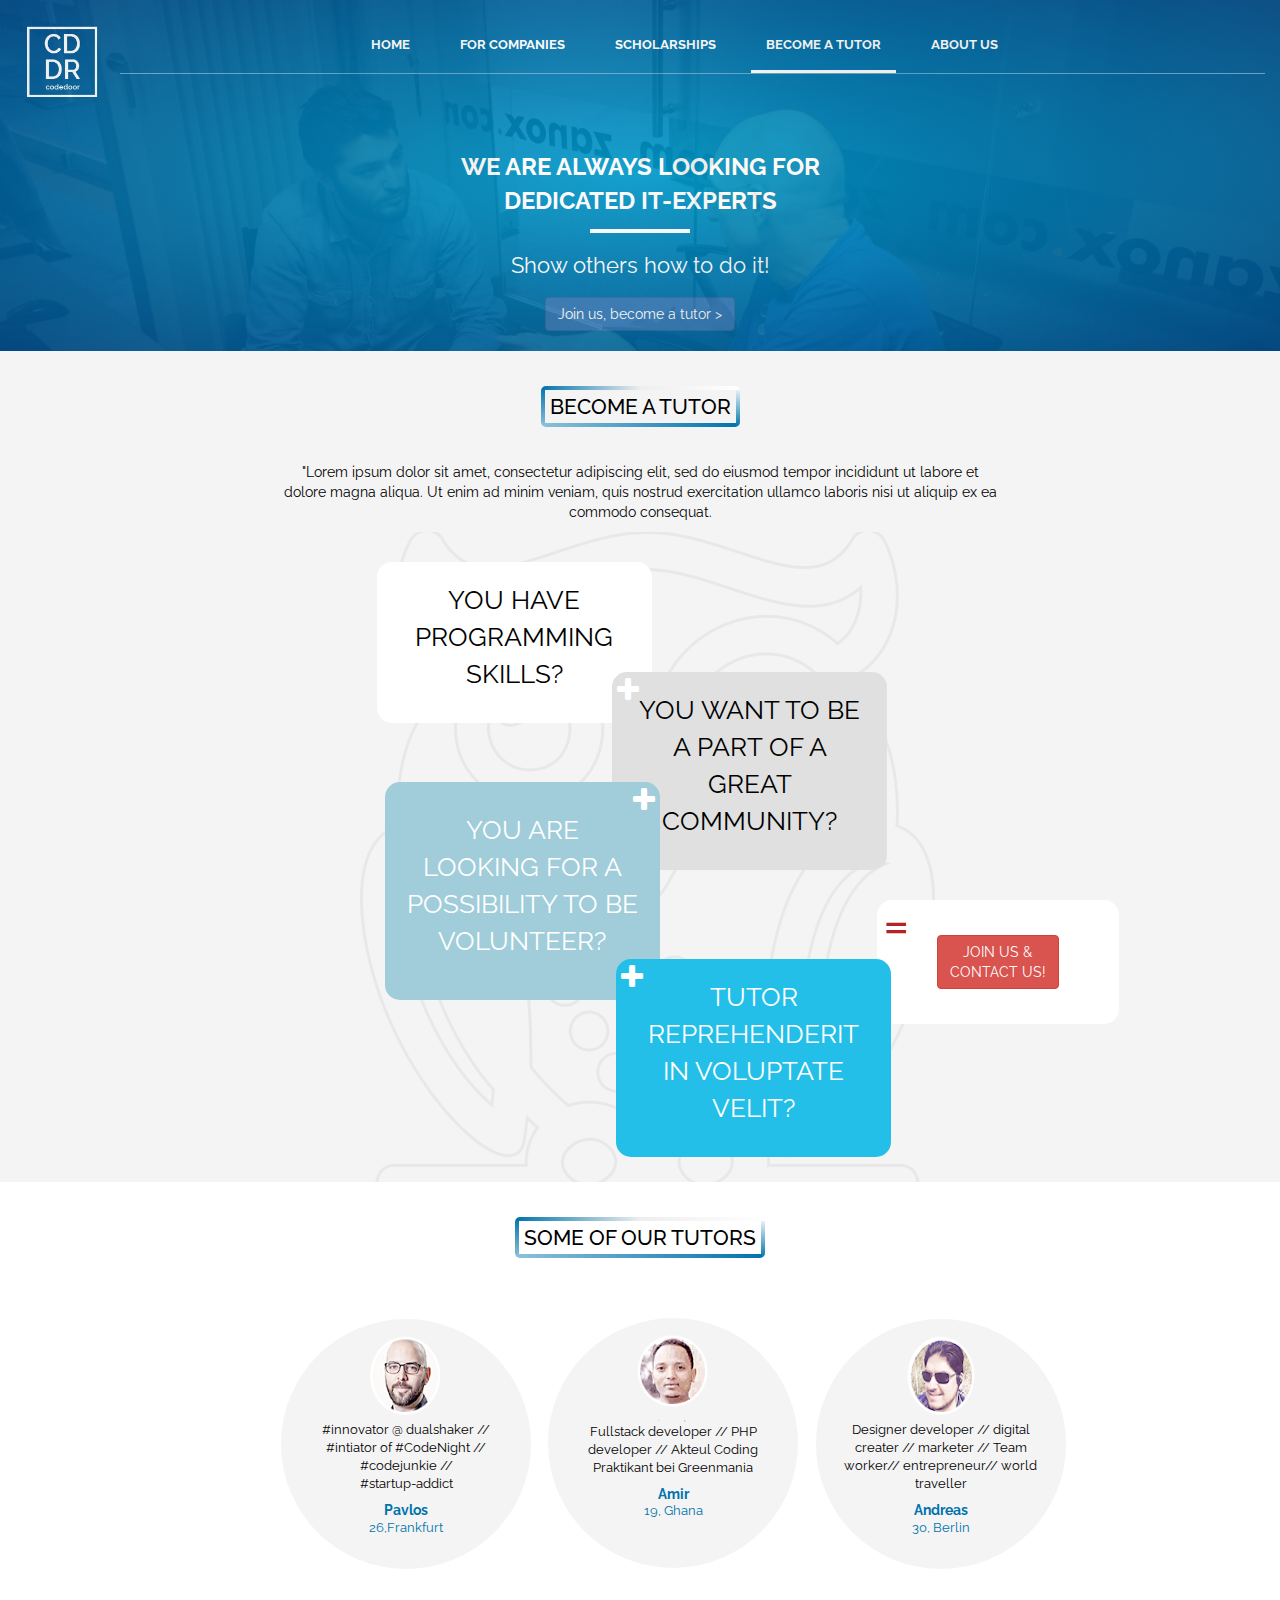
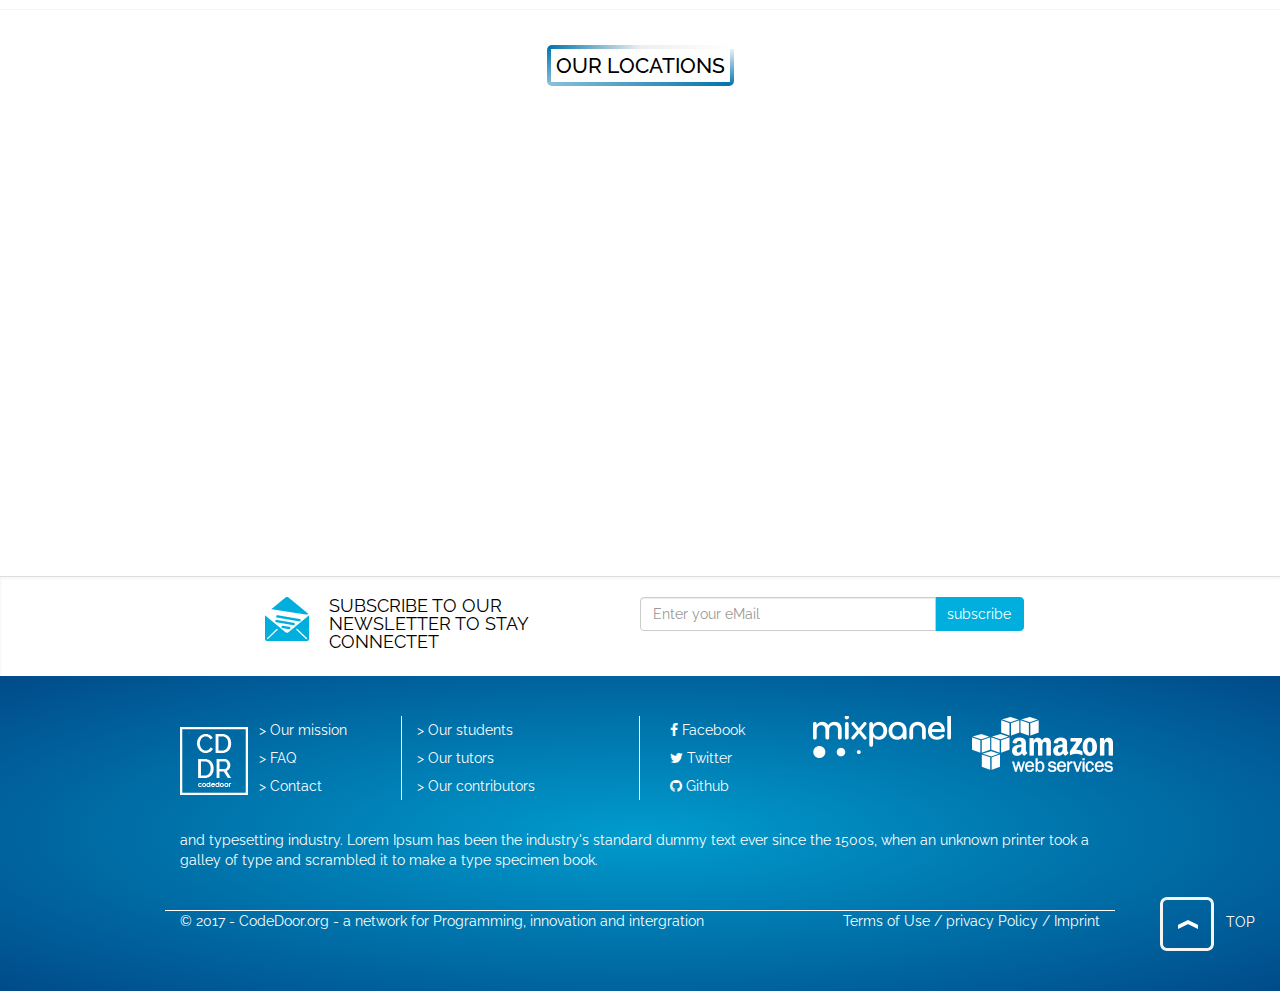
<file: codedoor/become-a-tutor.html>
<!DOCTYPE html>
<html lang="en">

<head>
    <meta charset="utf-8">
    <meta http-equiv="X-UA-Compatible" content="IE=edge">
    <meta name="viewport" content="width=device-width, initial-scale=1">
    <!-- The above 3 meta tags *must* come first in the head; any other head content must come *after* these tags -->
    <title>Codedoor</title>

    <!-- Bootstrap -->
    <link href="css/bootstrap.min.css" rel="stylesheet">
    <link href="css/style.css" rel="stylesheet">
    <link href="css/font-awesome.min.css" rel="stylesheet">
    <link href="https://fonts.googleapis.com/css?family=Raleway" rel="stylesheet">
</head>

<body>
    <header id="tutor-background">
        <nav id="header-nav" class="navbar navbar-default">
            <div class="container-fluid">
                <div id="nav-logo" class="navbar-header">
                    <a id="logo-box" href="index.html">
                        <div id="logo-img">
                            <img src="images/codedoor-logo.png" width="75" height="75">
                        </div>
                    </a>
                    <button id="navbarToggle" type="button" class="navbar-toggle" data-toggle="collapse" data-target="#collapsable-nav" aria-expanded="false">
                        <span class="sr-only">Toggle navigation</span>
                        <span class="icon-bar"></span>
                        <span class="icon-bar"></span>
                        <span class="icon-bar"></span>
                    </button>
                </div>
                <div id="row-nav" class="row">
                    <div id="collapsable-nav" class="collapse navbar-collapse col-md-offset-2">
                        <ul id="nav-list" class="nav navbar-nav">
                            <li class="">
                                <a href="index.html">
                                    <br class="hidden-xs">HOME</a>
                            </li>
                            <li>
                                <a href="for-companies.html">
                                    <br class="hidden-xs">FOR COMPANIES</a>
                            </li>
                            <li>
                                <a href="scholarship.html">
                                    <br class="hidden-xs">SCHOLARSHIPS </a>
                            </li>
                            <li>
                                <a href="become-a-tutor.html">
                                    <br class="hidden-xs"> BECOME A TUTOR</a>
                            </li>
                            <li>
                                <a href="about-us.html">
                                    <br class="hidden-xs">ABOUT US </a>
                            </li>
                            <li role="separator" class="divider"></li>
                        </ul>
                        <!-- #nav-list -->
                    </div>
                    <!-- .collapse .navbar-collapse -->
                </div>
                <div class="col-md-12 text-area">
                    <p id="networking-text">We are always looking for
                        <br>dedicated It-experts</p>
                    <p id="form-3"></p>
                    <p class="contact-text">Show others how to do it!</p>
                    <a href="#">
                        <button type="button" class="btn btn-primary">Join us, become a tutor &gt; </button>
                    </a>
                </div>
            </div>

        </div>
        </nav>
        <!-- #header-nav -->
    </header>
    <article class="container-fluid" id="how-it-works">
        <div class="col-md-12 row-title">
            <h4>Become a Tutor</h4>
        </div>
        <div class="row row-center">
            <div class="col-sm-7">
                <p>
                    "Lorem ipsum dolor sit amet, consectetur adipiscing elit, sed do eiusmod tempor incididunt ut labore et dolore magna aliqua.
                    Ut enim ad minim veniam, quis nostrud exercitation ullamco laboris nisi ut aliquip ex ea commodo consequat.
       
                </p>
            </div>
        </div>
        <div id="qusetion-cards" class="col-md-12">

            <div class="col-sm-3 col-xs-10 squre-wrapper-1">
                <div class=" square-1">
                    <p>You have programming Skills?</p>
                </div>
            </div>

            <div class="col-sm-3 col-xs-10 squre-wrapper-2">
                <div class="square-2">
                    <span><i class="fa fa-2x fa-plus" aria-hidden="true"></i></span>
                    <p>You want to be a part of a great community?</p>
                </div>
            </div>

            <div class="col-sm-3 col-xs-10 squre-wrapper-3">
                <div class=" square-3">
                    <span><i class="fa fa-2x fa-plus" aria-hidden="true"></i></span>
                    <p>You are looking for a possibility to be Volunteer?</p>
                </div>
            </div>

            <div class="col-sm-3 col-xs-10 squre-wrapper-4">
                <div class="square-4">
                    <span><i class="fa fa-2x fa-plus" aria-hidden="true"></i></span>
                    <p>Tutor reprehenderit in voluptate velit?</p>
                </div>
            </div>

            <div class="col-sm-3 col-xs-10 squre-wrapper-5">
                <div class="square-5">
                    <span>=</span>
                    <a href="#">
                        <button type="button" class="btn btn-danger">JOIN US &
                            <br> CONTACT US!</button>
                    </a>
                </div>
            </div>

        </div>
    </article>
    <article id="tutors-section" class="container-fluid">
        <div class="col-md-12 row-title">
            <h4>Some of our Tutors</h4>
        </div>
        <div id="tutor-row" class="row">
            <div class="col-md-2 tutor">
                <div class="tutor-card">
                    <img class="img-circle" src="images/Pavlos.png" width="80" height="87" alt="" />
                    <br>
                    <span>#innovator @ dualshaker //
                        <br>#intiator of #CodeNight //
                        <br> #codejunkie //
                        <br> #startup-addict</span>

                    <div class="referant-name">
                        <h5>Pavlos</h5>
                        <p>26,Frankfurt</p>
                    </div>
                </div>
            </div>
            <div class="col-md-2 tutor">
                <div class="tutor-card">
                    <img class="img-circle" src="images/amir.png" width="90" height="90" alt="" />
                    <br>
                    <span>Fullstack developer // PHP developer // Akteul Coding Praktikant bei Greenmania </span>

                    <div class="referant-name">
                        <h5>Amir</h5>
                        <p>19, Ghana</p>
                    </div>
                </div>
            </div>
            <div class="col-md-2 tutor">
                <div class="tutor-card">
                    <img class="img-circle" src="images/Andreas.png" width="90" height="87" alt="" />
                    <br>
                    <span>Designer developer // digital creater // marketer // Team worker// entrepreneur// world traveller</span>

                    <div class="referant-name">
                        <h5>Andreas</h5>
                        <p>30, Berlin</p>
                    </div>
                </div>
            </div>
        </div>
    </article>
    <!-- End content -->

    <article id="contact-content" class="container-fluid">
        <div id="map" class="row">
            <div class="col-sm-12 row-title">
                <h4>Our locations</h4>
            </div>
            <iframe src="https://www.google.com/maps/d/embed?mid=1HYUWf2myKOggcul0xGdU-43wxb9MFYgt"></iframe>
        </div>
    </article>
    <!-- end page content -->
    <!--- Subscribe Section -->
    <article id="subscribe-section" class=" col-lg-12">
        <div class="container">
            <div class="row">
                <div id="envelop-section" class="col-sm-offset-2 col-sm-4">
                    <span class="pull-left">
                        <img src="images/envelop.png" width="44" height="44" alt="" />
                    </span>
                    <p>subscribe to our newsletter to stay connectet</p>
                </div>
                <form action="#" method="post" class="form-horizontal" id="subscription-form" enctype="multipart/form-data">
                    <div class="form-group">
                        <div class="col-sm-3 col-xs-6 email-input">
                            <input type="text" class="form-control" name="email" id="sub-email" placeholder="Enter your eMail">
                        </div>
                        <div class="btn-submit">
                            <button type="submit" name="submit" id="submit-1" value="submit" class="btn btn-primary">subscribe</button>
                        </div>
                    </div>
                </form>
            </div>
        </div>
    </article>
    <!--- End of Subscribe Section-->
    <!--- Footer -->
    <footer class="panel-footer">
        <div class="container">
            <div class="col-lg-10 col-lg-offset-1">
                <div class="row">

                    <section id="logo-footer" class="col-sm-1">
                        <img src="images/logo-footer.png" width="68" height="69" alt="" />
                        <hr class="visible-xs">
                    </section>
                    <section id="sub-information" class="col-sm-2">
                        <a href="#">
                            <span> &gt; Our mission </span>
                        </a>
                        <br>
                        <a href="#">
                            <span> &gt; FAQ &nbsp &nbsp &nbsp &nbsp &nbsp &nbsp </span>
                        </a>
                        <br>
                        <a href="contact.html">
                            <span> &gt; Contact &nbsp &nbsp &nbsp &nbsp </span>
                        </a>
                        <hr class="visible-xs">
                    </section>
                    <section id="sub-pages" class="col-sm-3">
                        <a href="#">
                            <span> &gt; Our students &nbsp &nbsp &nbsp &nbsp</span>
                        </a>
                        <br>
                        <a href="#">
                            <span> &gt; Our tutors &nbsp &nbsp &nbsp &nbsp &nbsp &nbsp </span>
                        </a>
                        <br>
                        <a href="#">
                            <span> &gt; Our contributors </span>
                        </a>
                        <hr class="visible-xs">
                    </section>
                    <section id="social-media" class="col-sm-2">
                        <a href="#">
                            <span>
                                <i class="fa fa-facebook" aria-hidden="true"></i> Facebook</span>
                        </a>
                        <br>
                        <a href="#">
                            <span>
                                <i class="fa fa-twitter" aria-hidden="true"></i> Twitter</span>
                        </a>
                        <br>
                        <a href="#">
                            <span>
                                <i class="fa fa-github" aria-hidden="true"> </i> Github</span>
                        </a>
                    </section>
                    <section class="col-sm-2" id="mixpanel-photo">
                        <img src="images/mixpanel.png" width="159" height="42" alt="" />
                    </section>
                    <section class="col-sm-2" id="amazon-photo">
                        <img src="images/amayon-web.png" width="161" height="66" alt="" />
                    </section>
                    <section class="col-sm-12" id="short-description">
                        <p> and typesetting industry. Lorem Ipsum has been the industry's standard dummy text ever since the
                            1500s, when an unknown printer took a galley of type and scrambled it to make a type specimen
                            book.
                        </p>
                    </section>
                    <section class="col-sm-12" id="privacy-section">
                        <span class="pull-left">&copy; 2017 - CodeDoor.org - a network for Programming, innovation and intergration </span>
                        <span class="pull-right">Terms of Use / privacy Policy / Imprint</span>
                    </section>
                </div>
                <div id="btn-footer" class="pull-right">
                    <a id="moveUp" href="#">
                        <img src="images/btn-footer.png" width="76" height="66" alt="go top image" />TOP
                    </a>
                </div>
            </div>
        </div>
    </footer>
    <!--- End Footer -->
    <script src="js/jquery.min.js"></script>
    <script src="js/bootstrap.min.js"></script>
    <script src="js/script.js"></script>
</body>

</html>
</file>
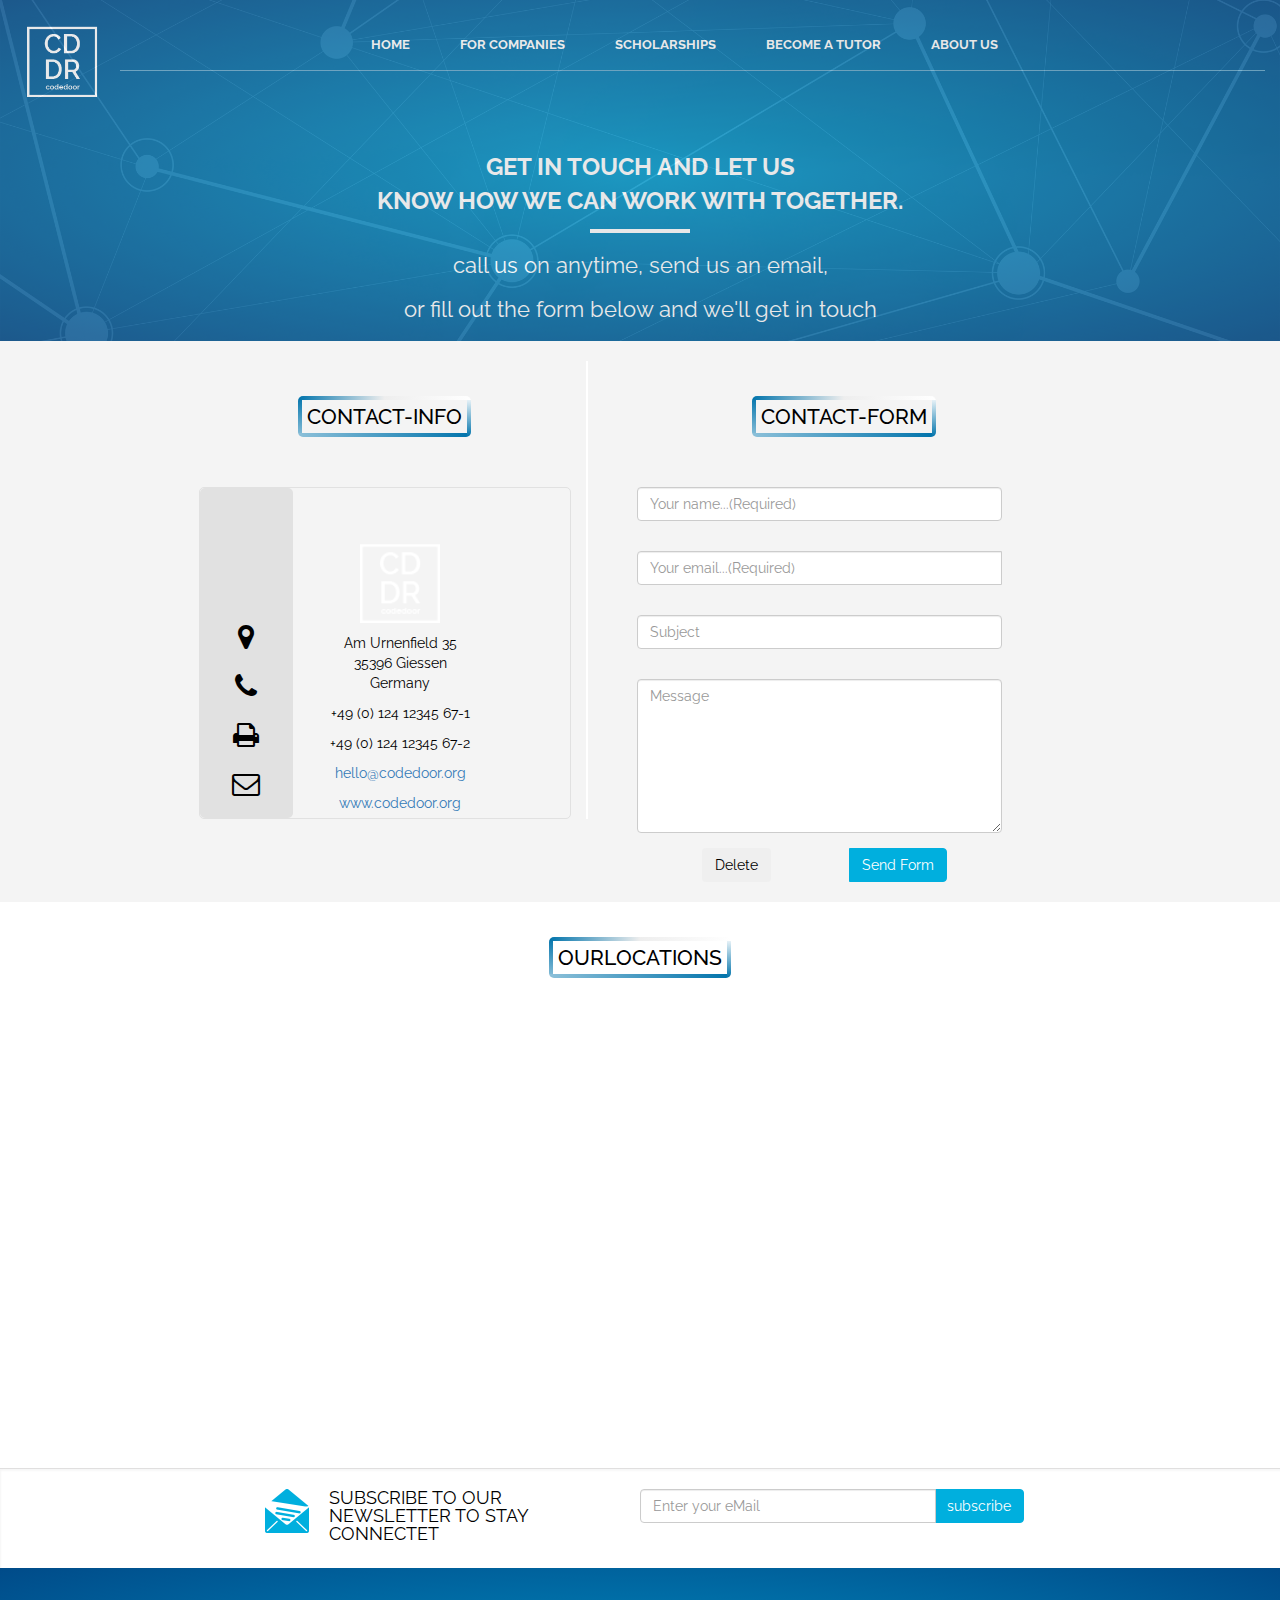
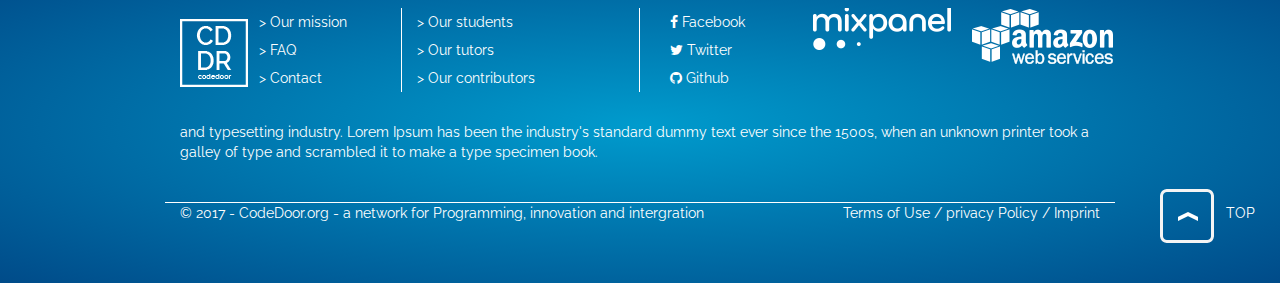
<file: codedoor/contact.html>
<!DOCTYPE html>
<html lang="en">

<head>
    <meta charset="utf-8">
    <meta http-equiv="X-UA-Compatible" content="IE=edge">
    <meta name="viewport" content="width=device-width, initial-scale=1">
    <!-- The above 3 meta tags *must* come first in the head; any other head content must come *after* these tags -->
    <title>Codedoor</title>

    <!-- Bootstrap -->
    <link href="css/bootstrap.min.css" rel="stylesheet">
    <link href="css/style.css" rel="stylesheet">
    <link href="css/font-awesome.min.css" rel="stylesheet">
    <link href="https://fonts.googleapis.com/css?family=Raleway" rel="stylesheet">
</head>

<body>
    <header id="contact-header-background">
        <nav id="header-nav" class="navbar navbar-default" style="opacity: .8;">
            <div class="container-fluid">
                <div id="nav-logo" class="navbar-header">
                    <a id="logo-box" href="index.html">
                        <div id="logo-img">
                            <img src="images/codedoor-logo.png" width="75" height="75">
                        </div>
                    </a>
                    <button id="navbarToggle" type="button" class="navbar-toggle" data-toggle="collapse" data-target="#collapsable-nav" aria-expanded="false">
                        <span class="sr-only">Toggle navigation</span>
                        <span class="icon-bar"></span>
                        <span class="icon-bar"></span>
                        <span class="icon-bar"></span>
                    </button>
                </div>
                <div id="row-nav" class="row">
                    <div id="collapsable-nav" class="collapse navbar-collapse col-md-offset-2">
                        <ul id="nav-list" class="nav navbar-nav">
                            <li class="">
                                <a href="index.html">
                                    <br class="hidden-xs">HOME</a>
                            </li>
                            <li>
                                <a href="for-companies.html">
                                    <br class="hidden-xs">FOR COMPANIES</a>
                            </li>
                            <li>
                                <a href="scholarship.html">
                                    <br class="hidden-xs">SCHOLARSHIPS </a>
                            </li>
                            <li>
                                <a href="become-a-tutor.html">
                                    <br class="hidden-xs"> BECOME A TUTOR</a>
                            </li>
                            <li>
                                <a href="about-us.html">
                                    <br class="hidden-xs">ABOUT US </a>
                            </li>
                            <li role="separator" class="divider"></li>
                        </ul>
                        <!-- #nav-list -->
                    </div>
                    <!-- .collapse .navbar-collapse -->
                </div>
                <div class="col-md-12">
                    <p id="networking-text">Get in touch and let us
                        <br>know how we can work with together.</p>
                    <p id="form-3"></p>
                    <p class="contact-text">call us on anytime, send us an email,
                        <br>or fill out the form below and we'll get in touch</p>
                </div>
            </div>
            <!-- .container -->
        </nav>
        <!-- #header-nav -->
    </header>
    <!-- Page content -->
    <article id="contact-content" class="container-fluid">
        <div id="contact-row" class="row">
            <div class="col-md-4 block-center contact-info">
                <div class="col-sm-12 row-title">
                    <h4>contact-info</h4>
                </div>
                <div class="panel-body panel-contact-info">
                    <div class="col-sm-3 sidebar-left">
                        <div>
                            <i class="fa fa-map-marker fa-2x" aria-hidden="true"></i>
                        </div>
                        <div>
                            <i class="fa fa-phone fa-2x" aria-hidden="true"></i>
                        </div>
                        <div>
                            <i class="fa fa-print fa-2x" aria-hidden="true"></i>
                        </div>
                        <div>
                            <i class="fa fa-envelope-o fa-2x" aria-hidden="true"></i>
                        </div>
                    </div>
                    <div id="address-box" class="col-sm-7">
                        <div class="col-sm-12">
                            <img src="images/logo-footer.png" width="80" height="80" alt="" /> </div>


                        <div class="col-sm-12">
                            Am Urnenfield 35
                            <br> 35396 Giessen
                            <br> Germany
                        </div>
                        <div class="col-sm-12">
                            +49 (0) 124 12345 67-1
                        </div>
                        <div class="col-sm-12">
                            +49 (0) 124 12345 67-2
                        </div>
                        <div class="col-sm-12">
                            <a href="#">hello@codedoor.org</a>
                        </div>
                        <div class="col-sm-12">
                            <a href="#">www.codedoor.org</a>
                        </div>
                    </div>
                </div>
            </div>
            <div class="col-md-5 col-sm-12 block-center">
                <div class="col-sm-12 row-title">
                    <h4>contact-form</h4>
                </div>

                <form role="form">
                    <div class="form-group">
                        <div class="col-sm-10 input-box">
                            <input type="text" class="form-control" id="name" name="name" placeholder="Your name...(Required)" required>
                        </div>
                    </div>
                    <div class="form-group">
                        <div class="col-sm-10 input-box">
                            <input type="text" class="form-control" id="email" name="email" placeholder="Your email...(Required)" required>
                        </div>
                    </div>
                    <div class="form-group ">
                        <div class="col-sm-10 input-box">
                            <input type="text" class="form-control" id="subject" name="subject" placeholder="Subject" required>
                        </div>
                    </div>
                    <div class="form-group">
                        <div class="col-sm-10 input-box">
                            <textarea class="form-control" id="message" placeholder="Message" maxlength="140" rows="7"></textarea>
                        </div>
                    </div>
                    <div class="form-group">
                        <div class="col-sm-9">
                            <button type="button" id="delete" name="delete" class="btn btn-defult">Delete</button>
                            <button type="button" id="submit" name="submit" class="btn btn-primary pull-right">Send Form</button>
                        </div>
                    </div>
                </form>
            </div>
        </div>
        <div id="map" class="row">
            <div class="col-sm-12 row-title">
                <h4>Ourlocations</h4>
            </div>
            <iframe src="https://www.google.com/maps/d/embed?mid=1HYUWf2myKOggcul0xGdU-43wxb9MFYgt"></iframe>
        </div>
    </article>
    <!-- end page content -->
    <!--- Subscribe Section -->
    <article id="subscribe-section" class=" col-lg-12">
        <div class="container">
            <div class="row">
                <div id="envelop-section" class="col-sm-offset-2 col-sm-4">
                    <span class="pull-left">
                        <img src="images/envelop.png" width="44" height="44" alt="" />
                    </span>
                    <p>subscribe to our newsletter to stay connectet</p>
                </div>
                <form action="#" method="post" class="form-horizontal" id="subscription-form" enctype="multipart/form-data">
                    <div class="form-group">
                        <div class="col-sm-3 col-xs-6 email-input">
                            <input type="text" class="form-control" name="email" id="sub-email" placeholder="Enter your eMail">
                        </div>
                        <div class="btn-submit">
                            <button type="submit" name="submit" id="submit-1" value="submit" class="btn btn-primary">subscribe</button>
                        </div>
                    </div>
                </form>
            </div>
        </div>
    </article>
    <!--- End of Subscribe Section-->
    <!--- Footer -->
    <footer class="panel-footer">
        <div class="container">
            <div class="col-lg-10 col-lg-offset-1">
                <div class="row">

                    <section id="logo-footer" class="col-sm-1">
                        <img src="images/logo-footer.png" width="68" height="69" alt="" />
                        <hr class="visible-xs">
                    </section>
                    <section id="sub-information" class="col-sm-2">
                        <a href="#">
                            <span> &gt; Our mission </span>
                        </a>
                        <br>
                        <a href="#">
                            <span> &gt; FAQ &nbsp &nbsp &nbsp &nbsp &nbsp &nbsp </span>
                        </a>
                        <br>
                        <a href="contact.html">
                            <span> &gt; Contact &nbsp &nbsp &nbsp &nbsp </span>
                        </a>
                        <hr class="visible-xs">
                    </section>
                    <section id="sub-pages" class="col-sm-3">
                        <a href="#">
                            <span> &gt; Our students &nbsp &nbsp &nbsp &nbsp</span>
                        </a>
                        <br>
                        <a href="#">
                            <span> &gt; Our tutors &nbsp &nbsp &nbsp &nbsp &nbsp &nbsp </span>
                        </a>
                        <br>
                        <a href="#">
                            <span> &gt; Our contributors </span>
                        </a>
                        <hr class="visible-xs">
                    </section>
                    <section id="social-media" class="col-sm-2">
                        <a href="#">
                            <span>
                                <i class="fa fa-facebook" aria-hidden="true"></i> Facebook</span>
                        </a>
                        <br>
                        <a href="#">
                            <span>
                                <i class="fa fa-twitter" aria-hidden="true"></i> Twitter</span>
                        </a>
                        <br>
                        <a href="#">
                            <span>
                                <i class="fa fa-github" aria-hidden="true"> </i> Github</span>
                        </a>
                    </section>
                    <section class="col-sm-2" id="mixpanel-photo">
                        <img src="images/mixpanel.png" width="159" height="42" alt="" />
                    </section>
                    <section class="col-sm-2" id="amazon-photo">
                        <img src="images/amayon-web.png" width="161" height="66" alt="" />
                    </section>
                    <section class="col-sm-12" id="short-description">
                        <p> and typesetting industry. Lorem Ipsum has been the industry's standard dummy text ever since the
                            1500s, when an unknown printer took a galley of type and scrambled it to make a type specimen
                            book.
                        </p>
                    </section>
                    <section class="col-sm-12" id="privacy-section">
                        <span class="pull-left">&copy; 2017 - CodeDoor.org - a network for Programming, innovation and intergration </span>
                        <span class="pull-right">Terms of Use / privacy Policy / Imprint</span>
                    </section>
                </div>
                <div id="btn-footer" class="pull-right">
                    <a id="moveUp" href="#">
                        <img src="images/btn-footer.png" width="76" height="66" alt="go top image" />TOP
                    </a>
                </div>
            </div>
        </div>
    </footer>
    <!--- End Footer -->
    <script src="js/jquery.min.js"></script>
    <script src="js/bootstrap.min.js"></script>
    <script src="js/script.js"></script>
</body>

</html>
</file>
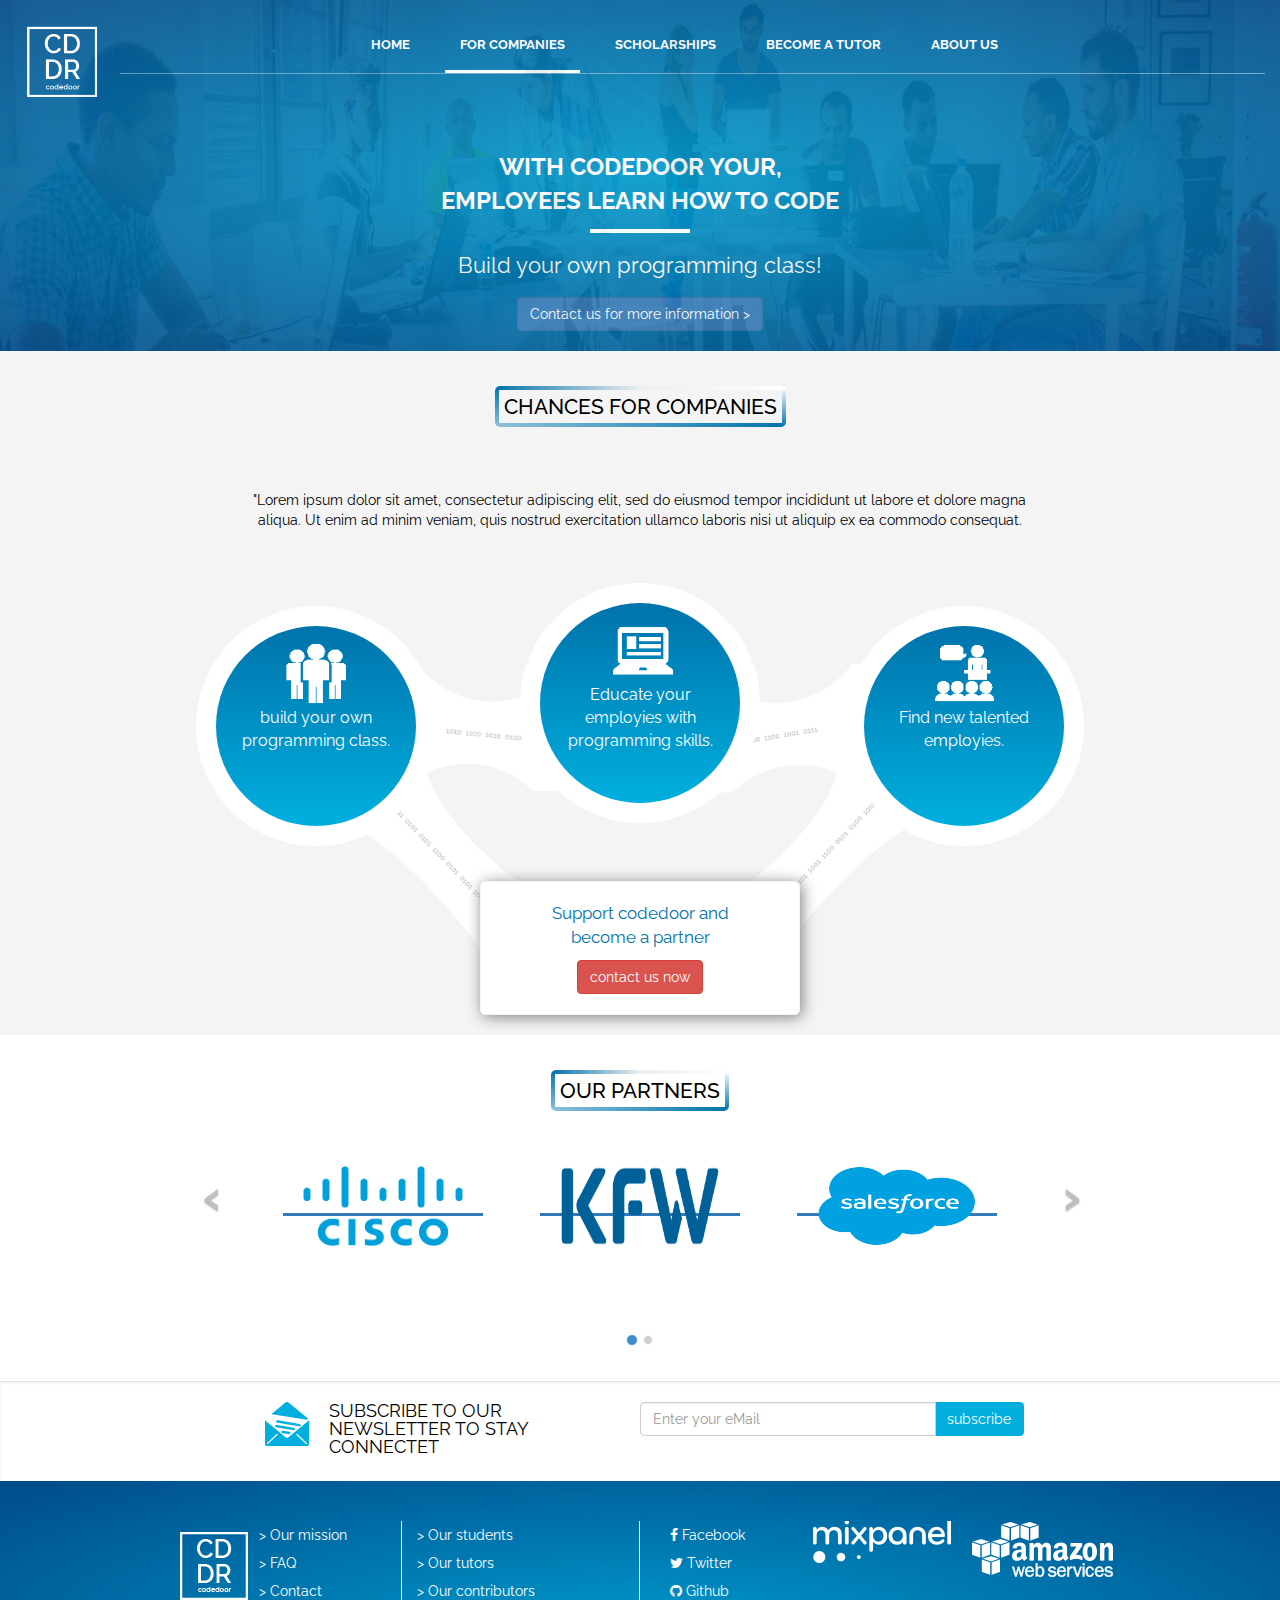
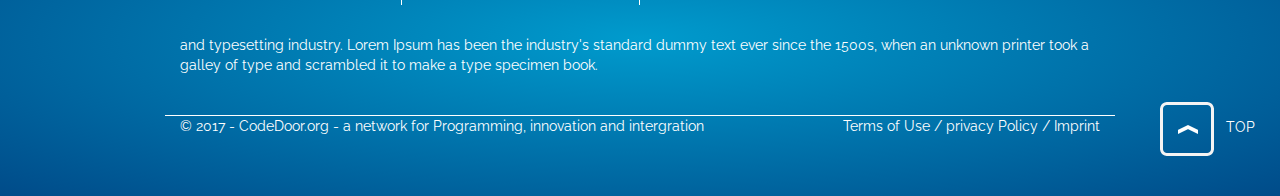
<file: codedoor/for-companies.html>
<!DOCTYPE html>
<html lang="en">

<head>
    <meta charset="utf-8">
    <meta http-equiv="X-UA-Compatible" content="IE=edge">
    <meta name="viewport" content="width=device-width, initial-scale=1">
    <!-- The above 3 meta tags *must* come first in the head; any other head content must come *after* these tags -->
    <title>Codedoor</title>

    <!-- Bootstrap -->
    <link href="css/bootstrap.min.css" rel="stylesheet">
    <link href="css/style.css" rel="stylesheet">
    <link href="css/font-awesome.min.css" rel="stylesheet">
    <link href="https://fonts.googleapis.com/css?family=Raleway" rel="stylesheet">
</head>

<body>
    <header id="for-companies-background">
        <nav id="header-nav" class="navbar navbar-default">
            <div class="container-fluid">
                <div id="nav-logo" class="navbar-header">
                    <a id="logo-box" href="index.html">
                        <div id="logo-img">
                            <img src="images/codedoor-logo.png" width="75" height="75">
                        </div>
                    </a>
                    <button id="navbarToggle" type="button" class="navbar-toggle" data-toggle="collapse" data-target="#collapsable-nav" aria-expanded="false">
                        <span class="sr-only">Toggle navigation</span>
                        <span class="icon-bar"></span>
                        <span class="icon-bar"></span>
                        <span class="icon-bar"></span>
                    </button>
                </div>
                <div id="row-nav" class="row">
                    <div id="collapsable-nav" class="collapse navbar-collapse col-md-offset-2">
                        <ul id="nav-list" class="nav navbar-nav">
                            <li class="">
                                <a href="index.html">
                                    <br class="hidden-xs">HOME</a>
                            </li>
                            <li class="forCompanies" >
                                <a href="for-companies.html">
                                    <br class="hidden-xs">FOR COMPANIES</a>
                            </li>
                            <li>
                                <a href="scholarship.html">
                                    <br class="hidden-xs">SCHOLARSHIPS </a>
                            </li>
                            <li>
                                <a href="become-a-tutor.html">
                                    <br class="hidden-xs"> BECOME A TUTOR</a>
                            </li>
                            <li>
                                <a href="about-us.html">
                                    <br class="hidden-xs">ABOUT US </a>
                            </li>
                            <li role="separator" class="divider"></li>
                        </ul>
                        <!-- #nav-list -->
                    </div>
                    <!-- .collapse .navbar-collapse -->
                </div>
                <div class="col-md-12 text-area">
                    <p id="networking-text">With Codedoor your,
                        <br>employees learn how to code</p>
                    <p id="form-3"></p>
                    <p class="contact-text">Build your own programming class!</p>
                    <a href="#">
                        <button type="button" class="btn btn-primary">Contact us for more information &gt; </button>
                    </a>
                </div>
            </div>
            <!-- .container -->
        </nav>
        <!-- #header-nav -->
    </header>
    <article class="container-fluid" id="for-companies">
        <div class="col-md-12 row-title">
            <h4>Chances for companies</h4>
        </div>
        <div class="row row-center">
            <div class="col-sm-8">
                <p>
                    "Lorem ipsum dolor sit amet, consectetur adipiscing elit, sed do eiusmod tempor incididunt ut labore et dolore magna aliqua.
                    Ut enim ad minim veniam, quis nostrud exercitation ullamco laboris nisi ut aliquip ex ea commodo consequat.
                </p>
            </div>
        </div>
        <div id="chances-section" class="row row-center">
            <div class="col-sm-3">
                <div class="circle-background">
                    <div class="chance-circle">
                        <img src="images/chance-circle-1.png" width="65" height="65" alt="" />
                        <br>
                        <span>build your own programming class.</span>

                    </div>
                </div>
            </div>
            <div class="col-sm-3">
                <div class="circle-background">
                    <div class="chance-circle">
                        <img src="images/chance-circle-2.png.png" width="65" height="65" alt="" />
                        <br>
                        <span>Educate your employies with programming skills.</span>

                    </div>
                </div>
            </div>
            <div class="col-sm-3">
                <div class="circle-background">
                    <div class="chance-circle">
                        <img src="images/chance-circle-3.png" width="65" height="65">
                        <br>
                        <span>Find new talented employies.</span>
                    </div>
                </div>
            </div>
            <div id="small-box" class="col-md-3">
                <p>Support codedoor and
                    <br> become a partner</p>
                <a href="contact.html">
                    <button type="button" class="btn btn-danger">contact us now</button>
                </a>
            </div>
        </div>

    </article>
    <article id="our-partners" class="container-fluid">
        <div class="col-md-12 row-title">
            <h4>Our Partners</h4>
        </div>
        <div class="row">
            <div class="col-md-12">
                <div id="Carousel" class="carousel slide">

                    <ol class="carousel-indicators">
                        <li data-target="#Carousel" data-slide-to="0" class="active"></li>
                        <li data-target="#Carousel" data-slide-to="1"></li>
                    </ol>

                    <!-- Carousel items -->
                    <div class="carousel-inner">

                        <div class="item active">
                            <div class="row">
                                <div class="col-md-8 col-md-offset-2">
                                    <div class="col-sm-4 img-carousel">
                                        <a href="#">
                                            <img src="images/Cisco_logo.png" width="200px" height="120px" alt="Image">
                                        </a>
                                    </div>
                                    <div class="col-sm-4 img-carousel">
                                        <a href="#">
                                            <img src="images/KfW_logo.png" width="200px" height="120px" alt="Image">
                                        </a>
                                    </div>
                                    <div class="col-sm-4 img-carousel">
                                        <a href="#">
                                            <img src="images/SFDC_logo.png" width="200px" height="120px" alt="Image">
                                        </a>
                                    </div>

                                </div>
                            </div>
                            <!--.row-->
                        </div>
                        <!--.item-->

                        <div class="item">
                            <div class="row">
                                <div class="col-md-8 col-md-offset-2">
                                    <div class="col-sm-4 img-carousel">
                                        <a href="#">
                                            <img src="images/AmazonWebservices_Logo.svg.png" width="200px" height="120px" alt="Image">
                                        </a>
                                    </div>
                                    <div class="col-sm-4 img-carousel">
                                        <a href="#">
                                            <img src="images/-Db-bahn.svg.png" width="200px" height="120px" alt="Image">
                                        </a>
                                    </div>
                                    <div class="col-sm-4 img-carousel">
                                        <a href="#">
                                            <img src="images/logo-mixpanel.png" width="200px" height="120px" alt="Image">
                                        </a>
                                    </div>

                                </div>
                            </div>
                            <!--.row-->
                        </div>
                        <!--.item-->

                    </div>
                    <!--.carousel-inner-->
                    <a data-slide="prev" href="#Carousel" class="left carousel-control">‹</a>
                    <a data-slide="next" href="#Carousel" class="right carousel-control">›</a>
                </div>
                <!--.Carousel-->
            </div>
        </div>
    </article>
    <!--- Subscribe Section -->
    <article id="subscribe-section" class=" col-lg-12">
        <div class="container">
            <div class="row">
                <div id="envelop-section" class="col-sm-offset-2 col-sm-4">
                    <span class="pull-left">
                        <img src="images/envelop.png" width="44" height="44" alt="" />
                    </span>
                    <p>subscribe to our newsletter to stay connectet</p>
                </div>
                <form action="#" method="post" class="form-horizontal" id="subscription-form" enctype="multipart/form-data">
                    <div class="form-group">
                        <div class="col-sm-3 col-xs-6 email-input">
                            <input type="text" class="form-control" name="email" id="sub-email" placeholder="Enter your eMail">
                        </div>
                        <div class="btn-submit">
                            <button type="submit" name="submit" id="submit-1" value="submit" class="btn btn-primary">subscribe</button>
                        </div>
                    </div>
                </form>
            </div>
        </div>
    </article>
    <!--- End of Subscribe Section-->
    <!--- Footer -->
    <footer class="panel-footer">
        <div class="container">
            <div class="col-lg-10 col-lg-offset-1">
                <div class="row">

                    <section id="logo-footer" class="col-sm-1">
                        <img src="images/logo-footer.png" width="68" height="69" alt="" />
                        <hr class="visible-xs">
                    </section>
                    <section id="sub-information" class="col-sm-2">
                        <a href="#">
                            <span> &gt; Our mission </span>
                        </a>
                        <br>
                        <a href="#">
                            <span> &gt; FAQ &nbsp &nbsp &nbsp &nbsp &nbsp &nbsp </span>
                        </a>
                        <br>
                        <a href="contact.html">
                            <span> &gt; Contact &nbsp &nbsp &nbsp &nbsp </span>
                        </a>
                        <hr class="visible-xs">
                    </section>
                    <section id="sub-pages" class="col-sm-3">
                        <a href="#">
                            <span> &gt; Our students &nbsp &nbsp &nbsp &nbsp</span>
                        </a>
                        <br>
                        <a href="#">
                            <span> &gt; Our tutors &nbsp &nbsp &nbsp &nbsp &nbsp &nbsp </span>
                        </a>
                        <br>
                        <a href="#">
                            <span> &gt; Our contributors </span>
                        </a>
                        <hr class="visible-xs">
                    </section>
                    <section id="social-media" class="col-sm-2">
                        <a href="#">
                            <span>
                                <i class="fa fa-facebook" aria-hidden="true"></i> Facebook</span>
                        </a>
                        <br>
                        <a href="#">
                            <span>
                                <i class="fa fa-twitter" aria-hidden="true"></i> Twitter</span>
                        </a>
                        <br>
                        <a href="#">
                            <span>
                                <i class="fa fa-github" aria-hidden="true"> </i> Github</span>
                        </a>
                    </section>
                    <section class="col-sm-2" id="mixpanel-photo">
                        <img src="images/mixpanel.png" width="159" height="42" alt="" />
                    </section>
                    <section class="col-sm-2" id="amazon-photo">
                        <img src="images/amayon-web.png" width="161" height="66" alt="" />
                    </section>
                    <section class="col-sm-12" id="short-description">
                        <p> and typesetting industry. Lorem Ipsum has been the industry's standard dummy text ever since the
                            1500s, when an unknown printer took a galley of type and scrambled it to make a type specimen
                            book.
                        </p>
                    </section>
                    <section class="col-sm-12" id="privacy-section">
                        <span class="pull-left">&copy; 2017 - CodeDoor.org - a network for Programming, innovation and intergration </span>
                        <span class="pull-right">Terms of Use / privacy Policy / Imprint</span>
                    </section>
                </div>
                <div id="btn-footer" class="pull-right">
                    <a id="moveUp" href="#">
                        <img src="images/btn-footer.png" width="76" height="66" alt="go top image" />TOP
                    </a>
                </div>
            </div>
        </div>
    </footer>
    <!--- End Footer -->
    <script src="js/jquery.min.js"></script>
    <script src="js/bootstrap.min.js"></script>
    <script src="js/script.js"></script>
</body>

</html>
</file>
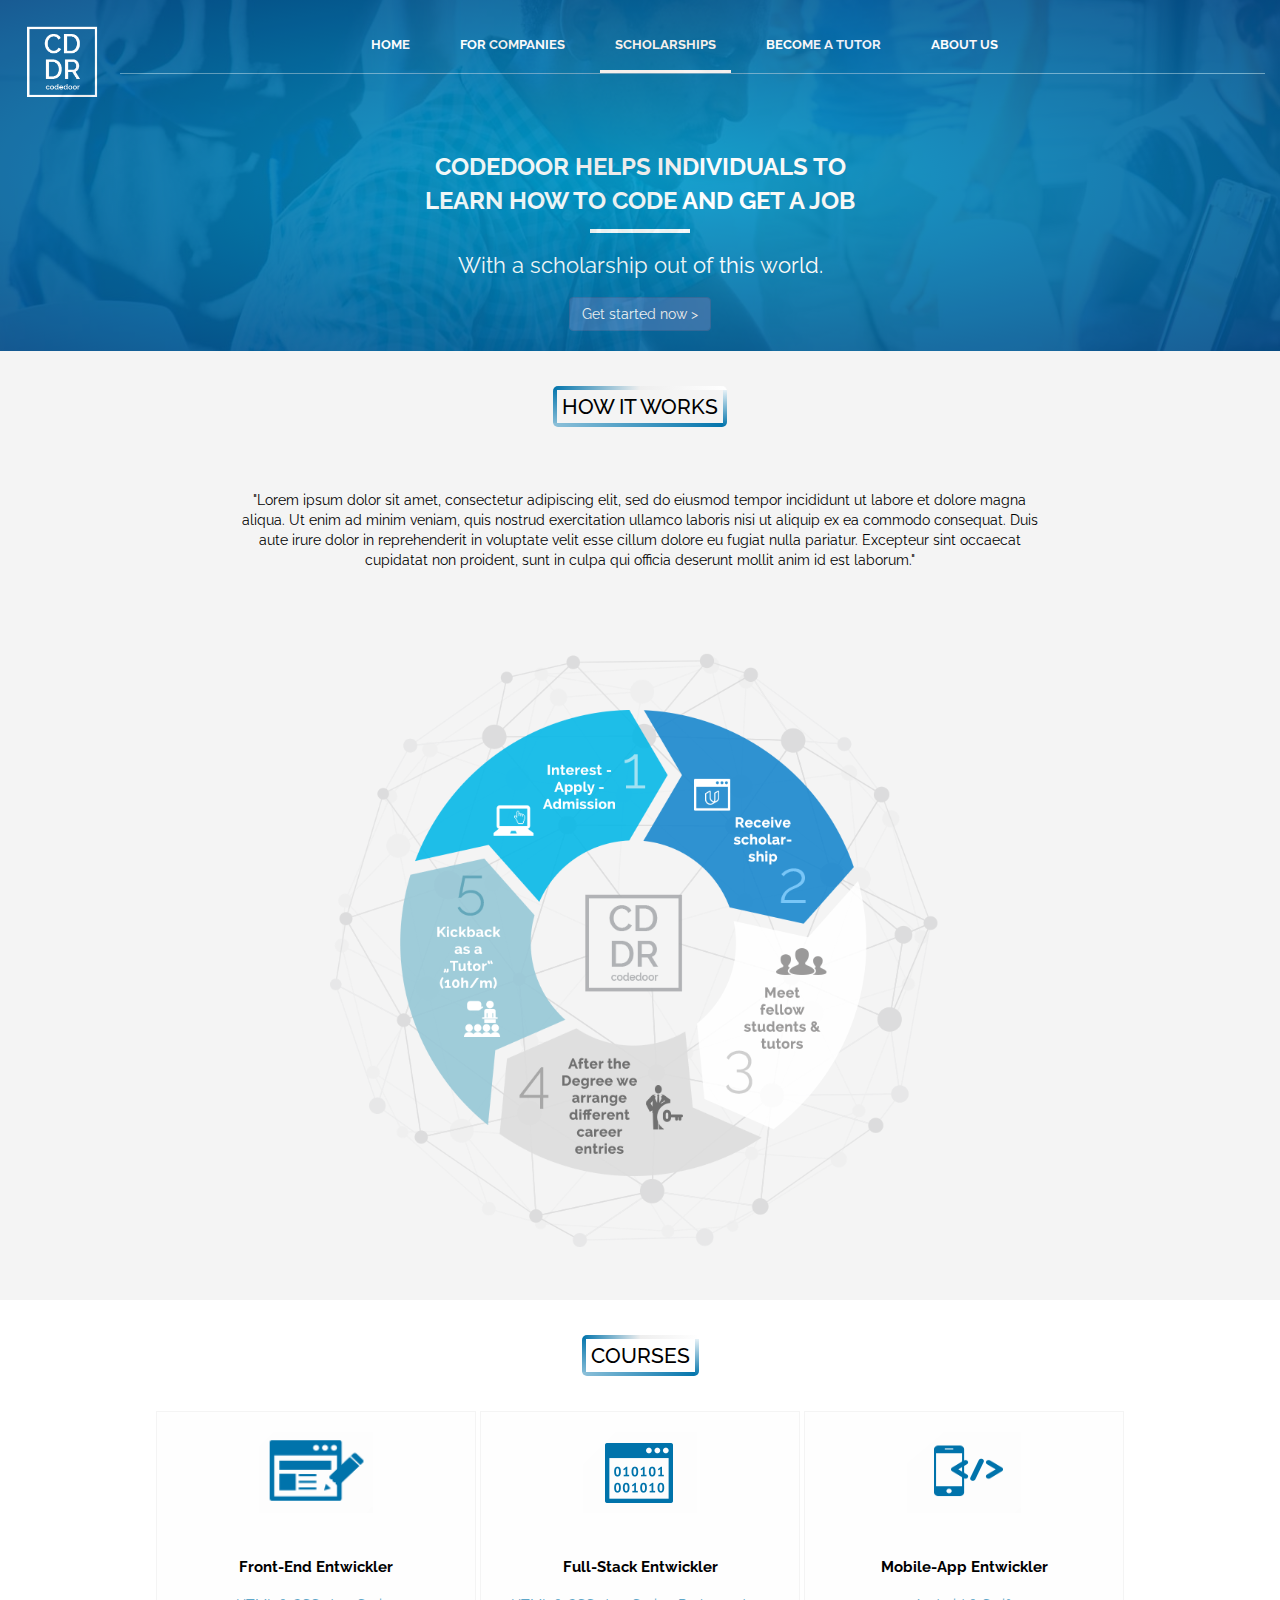
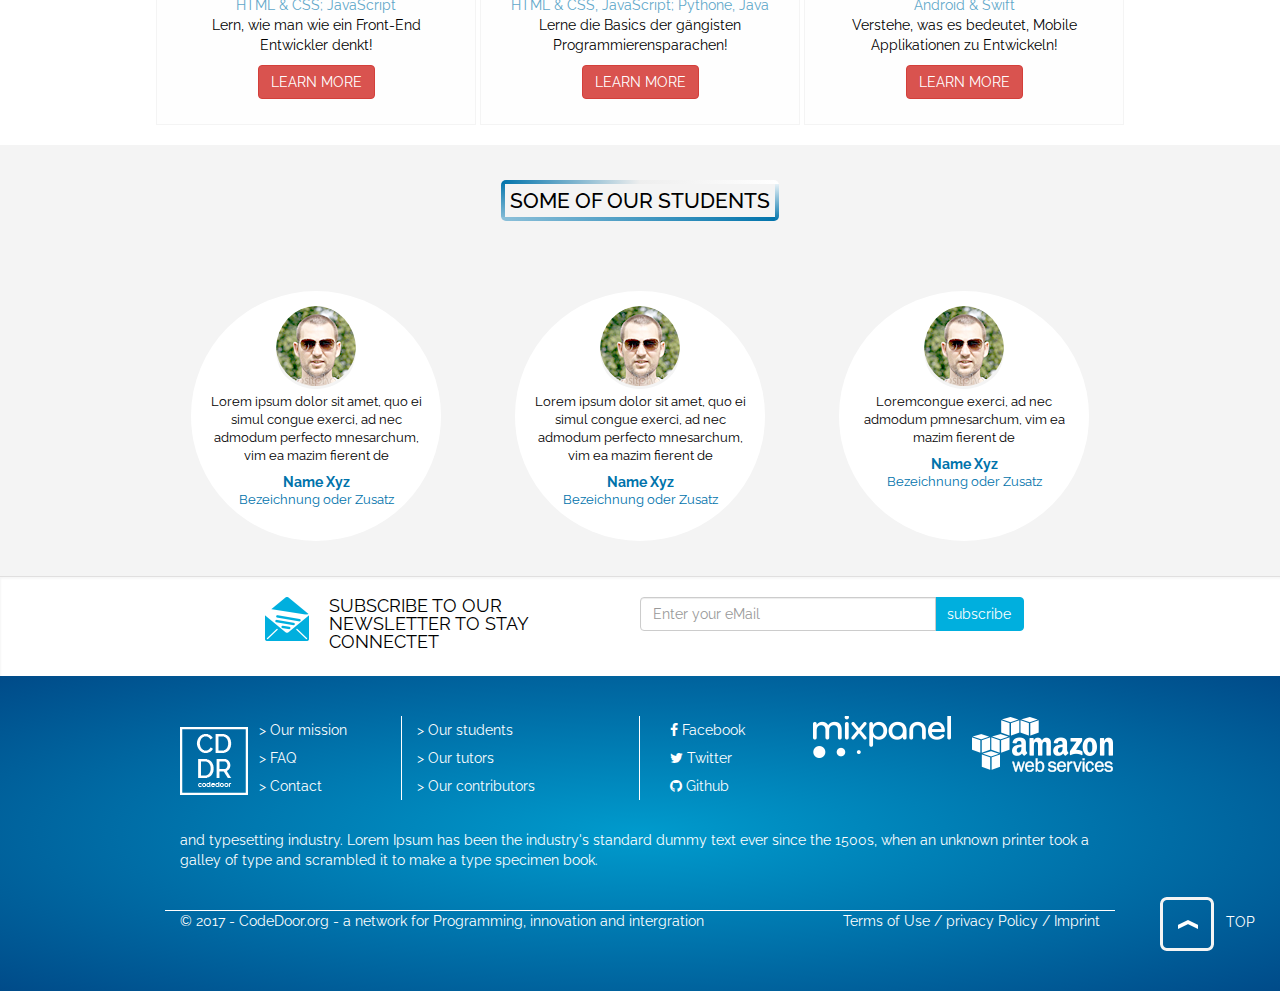
<file: codedoor/scholarship.html>
<!DOCTYPE html>
<html lang="en">

<head>
    <meta charset="utf-8">
    <meta http-equiv="X-UA-Compatible" content="IE=edge">
    <meta name="viewport" content="width=device-width, initial-scale=1">
    <!-- The above 3 meta tags *must* come first in the head; any other head content must come *after* these tags -->
    <title>Codedoor</title>

    <!-- Bootstrap -->
    <link href="css/bootstrap.min.css" rel="stylesheet">
    <link href="css/style.css" rel="stylesheet">
    <link href="css/font-awesome.min.css" rel="stylesheet">
    <link href="https://fonts.googleapis.com/css?family=Raleway" rel="stylesheet">
</head>

<body>
    <header id="scholarship-header-background">
        <nav id="header-nav" class="navbar navbar-default">
            <div class="container-fluid">
                <div id="nav-logo" class="navbar-header">
                    <a id="logo-box" href="index.html">
                        <div id="logo-img">
                            <img src="images/codedoor-logo.png" width="75" height="75">
                        </div>
                    </a>
                    <button id="navbarToggle" type="button" class="navbar-toggle" data-toggle="collapse" data-target="#collapsable-nav" aria-expanded="false">
                        <span class="sr-only">Toggle navigation</span>
                        <span class="icon-bar"></span>
                        <span class="icon-bar"></span>
                        <span class="icon-bar"></span>
                    </button>
                </div>
                <div id="row-nav" class="row">
                    <div id="collapsable-nav" class="collapse navbar-collapse col-md-offset-2">
                        <ul id="nav-list" class="nav navbar-nav">
                            <li class="">
                                <a href="index.html">
                                    <br class="hidden-xs">HOME</a>
                            </li>
                            <li>
                                <a href="for-companies.html">
                                    <br class="hidden-xs">FOR COMPANIES</a>
                            </li>
                            <li>
                                <a href="scholarship.html">
                                    <br class="hidden-xs">SCHOLARSHIPS </a>
                            </li>
                            <li>
                                <a href="become-a-tutor.html">
                                    <br class="hidden-xs"> BECOME A TUTOR</a>
                            </li>
                            <li>
                                <a href="about-us.html">
                                    <br class="hidden-xs">ABOUT US </a>
                            </li>
                            <li role="separator" class="divider"></li>
                        </ul>
                        <!-- #nav-list -->
                    </div>
                    <!-- .collapse .navbar-collapse -->
                </div>
                <div class="col-md-12 text-area">
                    <p id="networking-text">Codedoor helps individuals to
                        <br>learn how to code and get a job</p>
                    <p id="form-3"></p>
                    <p class="contact-text">With a scholarship out of this world.</p>
                    <a href="#">
                        <button type="button" class="btn btn-primary">Get started now &gt;</button>
                    </a>
                </div>
            </div>
            <!-- .container -->
        </nav>
        <!-- #header-nav -->
    </header>
    <!-- Content -->
    <article class="container-fluid" id="how-it-works">
        <div class="col-md-12 row-title">
            <h4>How it works</h4>
        </div>
        <div class="row row-center">
            <div class="col-sm-8">
                <p>
                    "Lorem ipsum dolor sit amet, consectetur adipiscing elit, sed do eiusmod tempor incididunt ut labore et dolore magna aliqua.
                    Ut enim ad minim veniam, quis nostrud exercitation ullamco laboris nisi ut aliquip ex ea commodo consequat.
                    Duis aute irure dolor in reprehenderit in voluptate velit esse cillum dolore eu fugiat nulla pariatur.
                    Excepteur sint occaecat cupidatat non proident, sunt in culpa qui officia deserunt mollit anim id est
                    laborum."
                </p>
            </div>
        </div>
        <div class="row row-center">
            <div class="col-sm-8">
                <img class="img-responsive" src="images/how-background.png" width="620" height="580" alt="" /> </div>
        </div>

    </article>
    <article id="courses" class="container-fluid">
        <div class="col-md-12 row-title">
            <h4>Courses</h4>
        </div>
        <div class="row row-center">
            <div class="col-sm-3 courses-description">
                <div class="panel-heading">
                    <img src="images/front-end.png" width="114" height="81" alt="" />
                </div>
                <div class="panel-body">
                    <h6>Front-End Entwickler</h6>
                    <p>
                        <span>HTML & CSS; JavaScript</span>
                        <br> Lern, wie man wie ein Front-End Entwickler denkt!
                    </p>
                    <a href="#">
                        <button type="button" class="btn btn-danger">LEARN MORE</button>
                    </a>
                </div>
            </div>
            <div class="col-sm-3 courses-description">
                <div class="panel-heading">
                    <img src="images/fullstack.png" width="114" height="81" alt="" />
                </div>
                <div class="panel-body">
                    <h6>Full-Stack Entwickler</h6>
                    <p>
                        <span>HTML & CSS, JavaScript; Pythone, Java</span>
                        <br> Lerne die Basics der gängisten Programmierensparachen!
                    </p>
                    <a href="#">
                        <button type="button" class="btn btn-danger">LEARN MORE</button>
                    </a>
                </div>
            </div>
            <div class="col-sm-3 courses-description">
                <div class="panel-heading">
                    <img src="images/mobile-app.png" width="114" height="81" alt="" />
                </div>
                <div class="panel-body">
                    <h6>Mobile-App Entwickler</h6>
                    <p>
                        <span>Android & Swift</span>
                        <br> Verstehe, was es bedeutet, Mobile Applikationen zu Entwickeln!
                    </p>
                    <a href="">
                        <button type="button" class="btn btn-danger">LEARN MORE</button>
                    </a>
                </div>
            </div>
        </div>
    </article>
    <article class="container-fluid" id="scholarship-content">
        <div class="col-md-12 row-title">
            <h4>Some of our students</h4>
        </div>
        <div id="students-comments" class="row">
            <div class="col-md-3 scholarships-studens">
                <div class="comment-circle">
                    <img class="img-circle" src="images/user.png" width="80" height="87" alt="" />
                    <br>
                    <span>Lorem ipsum dolor sit amet, quo ei simul congue exerci, ad nec admodum perfecto mnesarchum, vim ea mazim
                        fierent de</span>

                    <div class="referant-name">
                        <h5>Name Xyz</h5>
                        <p>Bezeichnung oder Zusatz</p>
                    </div>
                </div>
            </div>
            <div class="col-md-3 scholarships-studens">
                <div class="comment-circle">
                    <img class="img-circle" src="images/user.png" width="80" height="87" alt="" />
                    <br>
                    <span>Lorem ipsum dolor sit amet, quo ei simul congue exerci, ad nec admodum perfecto mnesarchum, vim ea mazim
                        fierent de</span>

                    <div class="referant-name">
                        <h5>Name Xyz</h5>
                        <p>Bezeichnung oder Zusatz</p>
                    </div>
                </div>
            </div>
            <div class="col-md-3 scholarships-studens">
                <div class="comment-circle">
                    <img class="img-circle" src="images/user.png" width="80" height="87" alt="" />
                    <br>
                    <span>Loremcongue exerci, ad nec admodum pmnesarchum, vim ea mazim fierent de</span>

                    <div class="referant-name">
                        <h5>Name Xyz</h5>
                        <p>Bezeichnung oder Zusatz</p>
                    </div>
                </div>
            </div>
        </div>
    </article>
    <!-- End content -->
    <!--- Subscribe Section -->
    <article id="subscribe-section" class=" col-lg-12">
        <div class="container">
            <div class="row">
                <div id="envelop-section" class="col-sm-offset-2 col-sm-4">
                    <span class="pull-left">
                        <img src="images/envelop.png" width="44" height="44" alt="" />
                    </span>
                    <p>subscribe to our newsletter to stay connectet</p>
                </div>
                <form action="#" method="post" class="form-horizontal" id="subscription-form" enctype="multipart/form-data">
                    <div class="form-group">
                        <div class="col-sm-3 col-xs-6 email-input">
                            <input type="text" class="form-control" name="email" id="sub-email" placeholder="Enter your eMail">
                        </div>
                        <div class="btn-submit">
                            <button type="submit" name="submit" id="submit-1" value="submit" class="btn btn-primary">subscribe</button>
                        </div>
                    </div>
                </form>
            </div>
        </div>
    </article>
    <!--- End of Subscribe Section-->
    <!--- Footer -->
    <footer class="panel-footer">
        <div class="container">
            <div class="col-lg-10 col-lg-offset-1">
                <div class="row">

                    <section id="logo-footer" class="col-sm-1">
                        <img src="images/logo-footer.png" width="68" height="69" alt="" />
                        <hr class="visible-xs">
                    </section>
                    <section id="sub-information" class="col-sm-2">
                        <a href="#">
                            <span> &gt; Our mission </span>
                        </a>
                        <br>
                        <a href="#">
                            <span> &gt; FAQ &nbsp &nbsp &nbsp &nbsp &nbsp &nbsp </span>
                        </a>
                        <br>
                        <a href="contact.html">
                            <span> &gt; Contact &nbsp &nbsp &nbsp &nbsp </span>
                        </a>
                        <hr class="visible-xs">
                    </section>
                    <section id="sub-pages" class="col-sm-3">
                        <a href="#">
                            <span> &gt; Our students &nbsp &nbsp &nbsp &nbsp</span>
                        </a>
                        <br>
                        <a href="#">
                            <span> &gt; Our tutors &nbsp &nbsp &nbsp &nbsp &nbsp &nbsp </span>
                        </a>
                        <br>
                        <a href="#">
                            <span> &gt; Our contributors </span>
                        </a>
                        <hr class="visible-xs">
                    </section>
                    <section id="social-media" class="col-sm-2">
                        <a href="#">
                            <span>
                                <i class="fa fa-facebook" aria-hidden="true"></i> Facebook</span>
                        </a>
                        <br>
                        <a href="#">
                            <span>
                                <i class="fa fa-twitter" aria-hidden="true"></i> Twitter</span>
                        </a>
                        <br>
                        <a href="#">
                            <span>
                                <i class="fa fa-github" aria-hidden="true"> </i> Github</span>
                        </a>
                    </section>
                    <section class="col-sm-2" id="mixpanel-photo">
                        <img src="images/mixpanel.png" width="159" height="42" alt="" />
                    </section>
                    <section class="col-sm-2" id="amazon-photo">
                        <img src="images/amayon-web.png" width="161" height="66" alt="" />
                    </section>
                    <section class="col-sm-12" id="short-description">
                        <p> and typesetting industry. Lorem Ipsum has been the industry's standard dummy text ever since the
                            1500s, when an unknown printer took a galley of type and scrambled it to make a type specimen
                            book.
                        </p>
                    </section>
                    <section class="col-sm-12" id="privacy-section">
                        <span class="pull-left">&copy; 2017 - CodeDoor.org - a network for Programming, innovation and intergration </span>
                        <span class="pull-right">Terms of Use / privacy Policy / Imprint</span>
                    </section>
                </div>
                <div id="btn-footer" class="pull-right">
                    <a id="moveUp" href="#">
                        <img src="images/btn-footer.png" width="76" height="66" alt="" />TOP
                    </a>
                </div>
            </div>
        </div>
    </footer>
    <!--- End Footer -->
    <script src="js/jquery.min.js"></script>
    <script src="js/bootstrap.min.js"></script>
    <script src="js/script.js"></script>
</body>

</html>
</file>
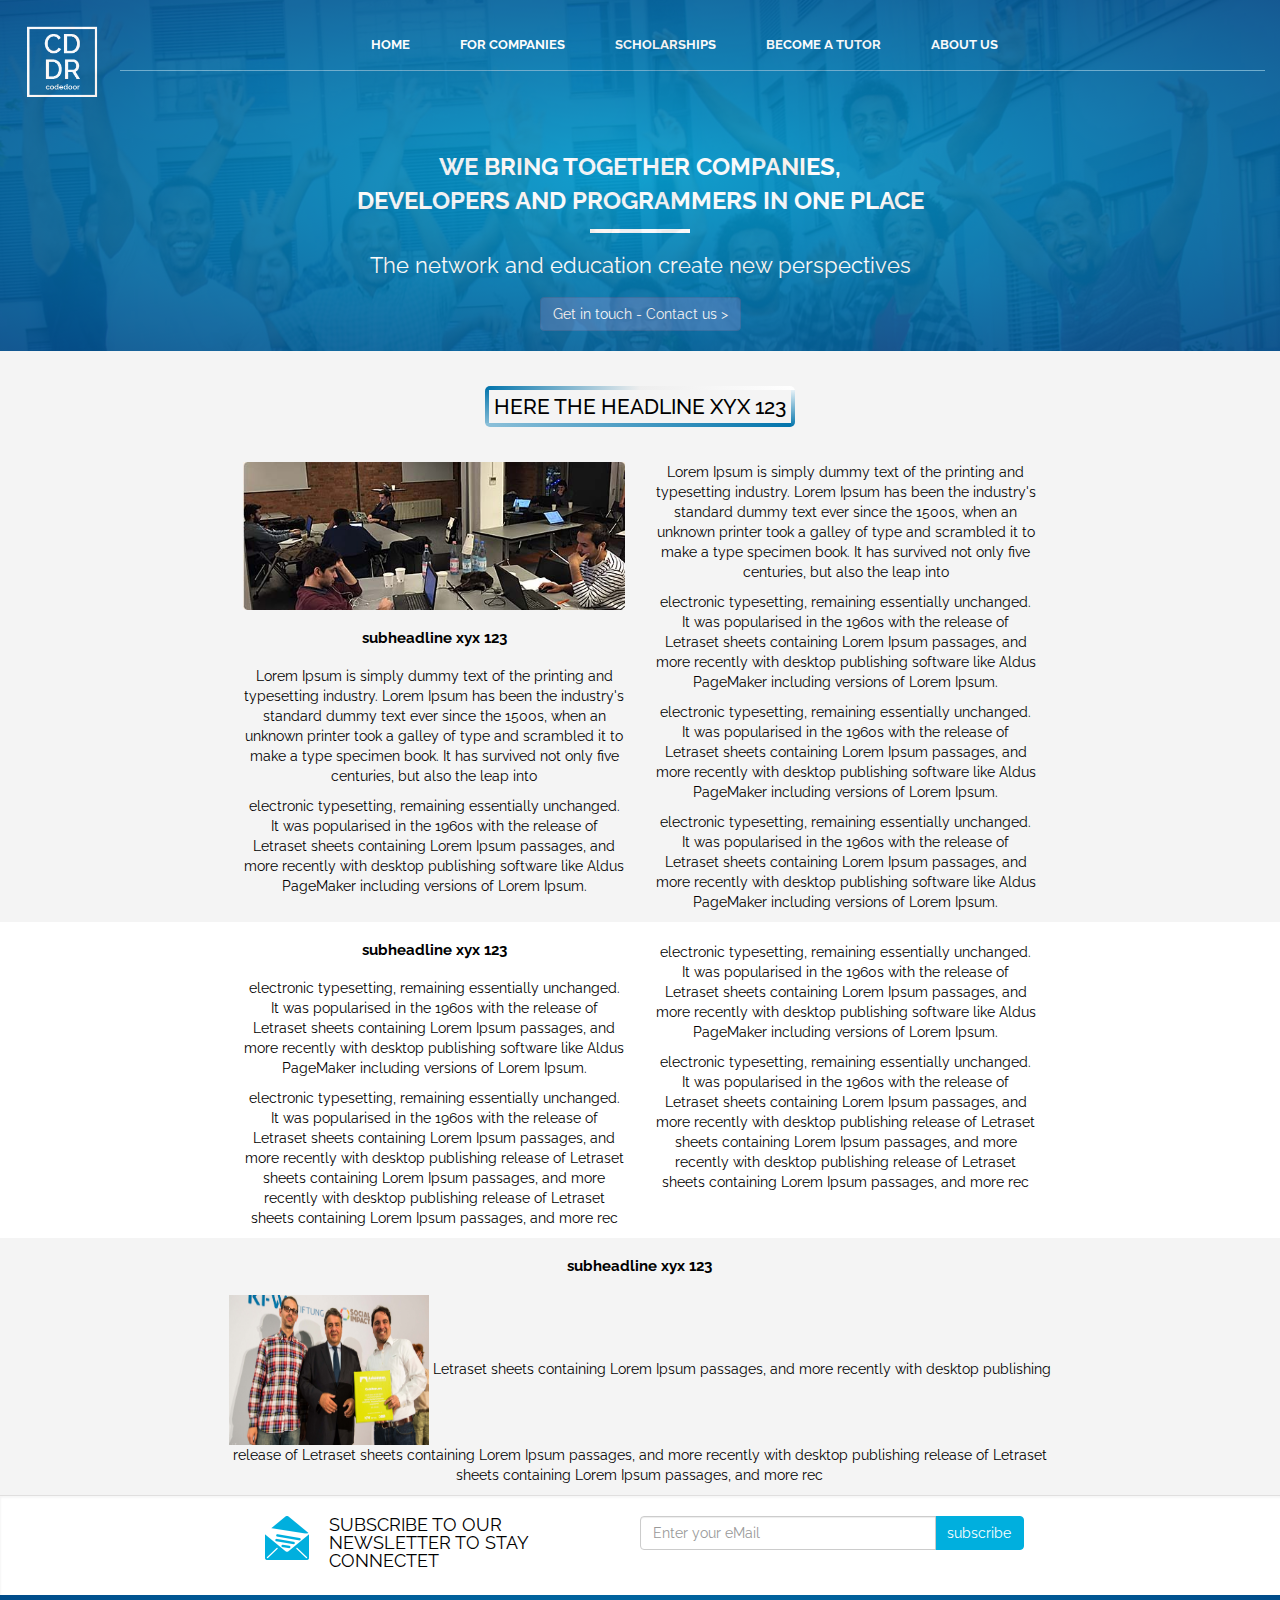
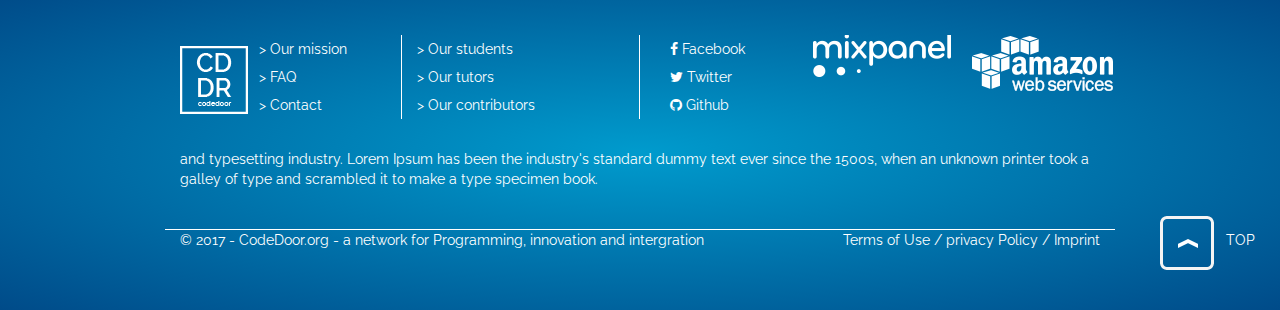
<file: codedoor/template-content.html>
<!DOCTYPE html>
<html lang="en">

<head>
    <meta charset="utf-8">
    <meta http-equiv="X-UA-Compatible" content="IE=edge">
    <meta name="viewport" content="width=device-width, initial-scale=1">
    <!-- The above 3 meta tags *must* come first in the head; any other head content must come *after* these tags -->
    <title>Codedoor</title>

    <!-- Bootstrap -->
    <link href="css/bootstrap.min.css" rel="stylesheet">
    <link href="css/style.css" rel="stylesheet">
    <link href="css/font-awesome.min.css" rel="stylesheet">
    <link href="https://fonts.googleapis.com/css?family=Raleway" rel="stylesheet">
</head>

<body>
    <header id="about-us-header-background">
        <nav id="header-nav" class="navbar navbar-default">
            <div class="container-fluid">
                <div id="nav-logo" class="navbar-header">
                    <a id="logo-box" href="index.html">
                        <div id="logo-img">
                            <img src="images/codedoor-logo.png" width="75" height="75">
                        </div>
                    </a>
                    <button id="navbarToggle" type="button" class="navbar-toggle" data-toggle="collapse" data-target="#collapsable-nav" aria-expanded="false">
                        <span class="sr-only">Toggle navigation</span>
                        <span class="icon-bar"></span>
                        <span class="icon-bar"></span>
                        <span class="icon-bar"></span>
                    </button>
                </div>
                <div id="row-nav" class="row">
                    <div id="collapsable-nav" class="collapse navbar-collapse col-md-offset-2">
                        <ul id="nav-list" class="nav navbar-nav">
                            <li class="">
                                <a href="index.html">
                                    <br class="hidden-xs">HOME</a>
                            </li>
                            <li>
                                <a href="for-companies.html">
                                    <br class="hidden-xs">FOR COMPANIES</a>
                            </li>
                            <li>
                                <a href="scholarship.html">
                                    <br class="hidden-xs">SCHOLARSHIPS </a>
                            </li>
                            <li>
                                <a href="become-a-tutor.html">
                                    <br class="hidden-xs"> BECOME A TUTOR</a>
                            </li>
                            <li>
                                <a href="about-us.html">
                                    <br class="hidden-xs">ABOUT US </a>
                            </li>
                            <li role="separator" class="divider"></li>
                        </ul>
                        <!-- #nav-list -->
                    </div>
                    <!-- .collapse .navbar-collapse -->
                </div>
                <div class="col-md-12 text-area">
                    <p id="networking-text">we bring together companies,
                        <br> developers and programmers in one place</p>
                    <p id="form-3"></p>
                    <p class="contact-text"> The network and education create new perspectives</p>
                    <a href="#">
                        <button type="button" class="btn btn-primary">Get in touch - Contact us &gt; </button>
                    </a>
                </div>
            </div>
            <!-- .container -->
        </nav>
        <!-- #header-nav -->
    </header>
    <!--- page content -->
    <article class="container-fluid">
        <div id="template_section1" class="row">
         <div class="col-md-12 row-title">
            <h4>Here the headline xyx 123</h4>
        </div>
            <div class="col-md-8 col-md-offset-2">
                <div class="col-sm-6">
                    <img class="img-responsive" src="images/template_content.jpg" alt="image" />
                    <h6>subheadline xyx 123</h6>
                    <p>Lorem Ipsum is simply dummy text of the printing and typesetting industry. Lorem Ipsum has been the industry's
                        standard dummy text ever since the 1500s, when an unknown printer took a galley of type and scrambled
                        it to make a type specimen book. It has survived not only five centuries, but also the leap into</p>
                        
                        <p>electronic typesetting, remaining essentially unchanged. It was popularised in the 1960s with the
                        release of Letraset sheets containing Lorem Ipsum passages, and more recently with desktop publishing
                        software like Aldus PageMaker including versions of Lorem Ipsum.</p>
                </div>
                <div class="col-sm-6">
                    <p>Lorem Ipsum is simply dummy text of the printing and typesetting industry. Lorem Ipsum has been the industry's
                        standard dummy text ever since the 1500s, when an unknown printer took a galley of type and scrambled
                        it to make a type specimen book. It has survived not only five centuries, but also the leap into</p>
                        
                        <p>electronic typesetting, remaining essentially unchanged. It was popularised in the 1960s with the
                        release of Letraset sheets containing Lorem Ipsum passages, and more recently with desktop publishing
                        software like Aldus PageMaker including versions of Lorem Ipsum.</p>
						<p>electronic typesetting, remaining essentially unchanged. It was popularised in the 1960s with the
                        release of Letraset sheets containing Lorem Ipsum passages, and more recently with desktop publishing
                        software like Aldus PageMaker including versions of Lorem Ipsum.</p>
						<p>electronic typesetting, remaining essentially unchanged. It was popularised in the 1960s with the
                        release of Letraset sheets containing Lorem Ipsum passages, and more recently with desktop publishing
                        software like Aldus PageMaker including versions of Lorem Ipsum.</p>
                </div>
            </div>
        </div>
        <div class="row" style="background: white; color: black;">
            <div class="col-md-8 col-md-offset-2">
                <div class="col-sm-6" >
                <h6>subheadline xyx 123</h6>
						<p>electronic typesetting, remaining essentially unchanged. It was popularised in the 1960s with the
                        release of Letraset sheets containing Lorem Ipsum passages, and more recently with desktop publishing
                        software like Aldus PageMaker including versions of Lorem Ipsum.</p>
						<p>electronic typesetting, remaining essentially unchanged. It was popularised in the 1960s with the
                        release of Letraset sheets containing Lorem Ipsum passages, and more recently with desktop publishing
                        release of Letraset sheets containing Lorem Ipsum passages, and more recently with desktop publishing
                        release of Letraset sheets containing Lorem Ipsum passages, and more rec</p>
					
                </div>
		       <div class="col-sm-6" >
		        <h6></h6>
						<p>electronic typesetting, remaining essentially unchanged. It was popularised in the 1960s with the
                        release of Letraset sheets containing Lorem Ipsum passages, and more recently with desktop publishing
                        software like Aldus PageMaker including versions of Lorem Ipsum.</p>
						<p>electronic typesetting, remaining essentially unchanged. It was popularised in the 1960s with the
                        release of Letraset sheets containing Lorem Ipsum passages, and more recently with desktop publishing
                        release of Letraset sheets containing Lorem Ipsum passages, and more recently with desktop publishing
                        release of Letraset sheets containing Lorem Ipsum passages, and more rec</p>
                </div>
            </div>
        </div>
        <div class="row" style="color: black;  background: #f4f4f4;">
            <div class="col-md-8 col-md-offset-2" >
              
               <p>
               <h6>subheadline xyx 123</h6>
          <img src="images/ANKOMMER-Abschlussevent_Codedoor.jpg" height="150" width="200">
                Letraset sheets containing Lorem Ipsum passages, and more recently with desktop publishing
                        release of Letraset sheets containing Lorem Ipsum passages, and more recently with desktop publishing
                        release of Letraset sheets containing Lorem Ipsum passages, and more rec
               </p>
            </div>
        </div>

    </article>

    <!---end page content -->
    <!--- Subscribe Section -->
    <article id="subscribe-section" class=" col-lg-12">
        <div class="container">
            <div class="row">
                <div id="envelop-section" class="col-sm-offset-2 col-sm-4">
                    <span class="pull-left">
                        <img src="images/envelop.png" width="44" height="44" alt="" />
                    </span>
                    <p>subscribe to our newsletter to stay connectet</p>
                </div>
                <form action="#" method="post" class="form-horizontal" id="subscription-form" enctype="multipart/form-data">
                    <div class="form-group">
                        <div class="col-sm-3 col-xs-6 email-input">
                            <input type="text" class="form-control" name="email" id="sub-email" placeholder="Enter your eMail">
                        </div>
                        <div class="btn-submit">
                            <button type="submit" name="submit" id="submit-1" value="submit" class="btn btn-primary">subscribe</button>
                        </div>
                    </div>
                </form>
            </div>
        </div>
    </article>
    <!--- End of Subscribe Section-->
    <!--- Footer -->
    <footer class="panel-footer">
        <div class="container">
            <div class="col-lg-10 col-lg-offset-1">
                <div class="row">

                    <section id="logo-footer" class="col-sm-1">
                        <img src="images/logo-footer.png" width="68" height="69" alt="" />
                        <hr class="visible-xs">
                    </section>
                    <section id="sub-information" class="col-sm-2">
                        <a href="#">
                            <span> &gt; Our mission </span>
                        </a>
                        <br>
                        <a href="#">
                            <span> &gt; FAQ &nbsp &nbsp &nbsp &nbsp &nbsp &nbsp </span>
                        </a>
                        <br>
                        <a href="contact.html">
                            <span> &gt; Contact &nbsp &nbsp &nbsp &nbsp </span>
                        </a>
                        <hr class="visible-xs">
                    </section>
                    <section id="sub-pages" class="col-sm-3">
                        <a href="#">
                            <span> &gt; Our students &nbsp &nbsp &nbsp &nbsp</span>
                        </a>
                        <br>
                        <a href="#">
                            <span> &gt; Our tutors &nbsp &nbsp &nbsp &nbsp &nbsp &nbsp </span>
                        </a>
                        <br>
                        <a href="#">
                            <span> &gt; Our contributors </span>
                        </a>
                        <hr class="visible-xs">
                    </section>
                    <section id="social-media" class="col-sm-2">
                        <a href="#">
                            <span>
                                <i class="fa fa-facebook" aria-hidden="true"></i> Facebook</span>
                        </a>
                        <br>
                        <a href="#">
                            <span>
                                <i class="fa fa-twitter" aria-hidden="true"></i> Twitter</span>
                        </a>
                        <br>
                        <a href="#">
                            <span>
                                <i class="fa fa-github" aria-hidden="true"> </i> Github</span>
                        </a>
                    </section>
                    <section class="col-sm-2" id="mixpanel-photo">
                        <img src="images/mixpanel.png" width="159" height="42" alt="" />
                    </section>
                    <section class="col-sm-2" id="amazon-photo">
                        <img src="images/amayon-web.png" width="161" height="66" alt="" />
                    </section>
                    <section class="col-sm-12" id="short-description">
                        <p> and typesetting industry. Lorem Ipsum has been the industry's standard dummy text ever since the
                            1500s, when an unknown printer took a galley of type and scrambled it to make a type specimen
                            book.
                        </p>
                    </section>
                    <section class="col-sm-12" id="privacy-section">
                        <span class="pull-left">&copy; 2017 - CodeDoor.org - a network for Programming, innovation and intergration </span>
                        <span class="pull-right">Terms of Use / privacy Policy / Imprint</span>
                    </section>
                </div>
                <div id="btn-footer" class="pull-right">
                    <a id="moveUp" href="#">
                        <img src="images/btn-footer.png" width="76" height="66" alt="" />TOP
                    </a>
                </div>
            </div>
        </div>
    </footer>
    <!--- End Footer -->
    <script src="js/jquery.min.js"></script>
    <script src="js/bootstrap.min.js"></script>
    <script src="js/script.js"></script>
</body>

</html>
</file>
<file: codedoor/css/style.css>
* { 
    -moz-box-sizing: border-box; 
    -webkit-box-sizing: border-box; 
     box-sizing: border-box; 
}
body{
    font-family: raleway;
    background-color: #fff;
    color: white;
}
ul{
    list-style: none;
}
a:active, a:hover, a:visited{
    text-decoration: none;
}
.row{
    text-align: center;
   
}
.container-fluid{
    text-align: center;
}
/**********Header******/
#home-background{
    background-image: url(../images/aboutus-background.jpg);
    background-repeat: no-repeat;
    background-size: 100%;
    background-position: center;
    width: 100%; 
}
#tutor-background{
    background-image: url(../images/tutor-header.jpg);
    background-repeat: no-repeat;
    background-size: 100%;
    background-position: center;
    width: 100%;
}
#contact-header-background{
    background-image: url(../images/Ebene-591.png);
    background-repeat: no-repeat;
    background-size: 100%;
    background-position: center;
    width: 100%;
}
#about-us-header-background{
    background-image: url(../images/aboutus-background.jpg);
    background-repeat: no-repeat;
    background-size: 100%;
    background-position: center;
    width: 100%;
}
#for-companies-background{
    background-image: url(../images/for-companies-background.jpg);
    background-repeat: no-repeat;
    background-size: 100%;
    background-position: center;
    width: 100%; 
}
#scholarship-header-background{
    background-image: url(../images/IMG_6682.jpg);
    background-repeat: no-repeat;
    background-size: 100%;
    background-position: center;
    width: 100%;
}
#header-nav{
    background-image: -moz-radial-gradient( 50% 50%, #009bcd 0%, #004b89 100%);
    background-image: -webkit-radial-gradient( 50% 50%, #009bcd 0%, #004b89 100%);
    background-image: -ms-radial-gradient( 50% 50%, #009bcd 0%, #004b89 100%);
    width: 100%;
    color: white;
    border: 0;
    border-radius: 0;
    margin: 0px;
    opacity: .9;
}
#nav-logo{
    margin-right: 10px;
}

#logo-img {
    margin: 25px 10px;
    float: left;
}


#navbarToggle{
    margin: 20px 0px;
    float: right;
}
#row-nav{
    display: -webkit-box;
    border-bottom: solid 1px #66a8ca;
}
#nav-list{
	margin-left: 10px;
}

#nav-list a {
    margin-left: 20px;
    color: #fff;
    text-align: center;
    font-size: 13px;
    font-weight: bold;
	
}
.active a{
    background: none !important;
    border-bottom: solid;
}

 #books-img{
    display: block;
    margin-left: auto;
    margin-right: auto;
}
#networking-text{
    margin: 0 0 10px;
    text-align: center;
    font-size: x-large;
    font-weight: bold;
    text-transform: uppercase;
    margin-top: 25px;
}
#form-3{
    margin: 10px auto;
	border: solid 2px #fff;
    padding: 0px;
	width: 100px;
    text-align: center;
    font-weight: bold;
    font-size: x-large;
}
#codedoor-motto{
    text-align: center;
    font-size: 22px;
    font-family: "Raleway";
    color: rgb(254, 255, 254);
    line-height: 1.818;
    text-shadow: 0px 0px 5px rgba(0, 0, 0, 0.157);

}
#register-form{
    padding-left: 28px;
}

#register{
    padding: 20px;
    text-align: center;
    display: grid

}
#register div.row{
    padding-top: 20px;
    text-align: center;
}
.btm-submit{
    padding: 0px;
    display: inline-block;
    float: none;
    margin-left: 0px;
	
}
.email-input2{
    padding: 0px;
    display: inline-block;
    float: none;
}
#submit{
    display: -webkit-box;
    margin-left: -3px;
}
#email{
    border-bottom-right-radius: 0px;
    border-top-right-radius: 0px;
}
#submit{
    background-color: #00afde;
    border-color: #00afde;
    border-bottom-left-radius: 0px;
    border-top-left-radius: 0px;
}
.contact-text{
    font-size: 22px;
    line-height: 2;	
    text-align: center;
    font-family: raleway;
}
.text-area{
    text-align: center;
    margin-bottom: 20px;
}

/**********End Header*******/

/********* home page********/
#network-section{
    padding-bottom: 25px;
}
#network-section .row{
    text-align: center;
}

#network-title{
    margin-top: 35px;
    margin-bottom: 20px;
}

h4{
	padding: 5px;
    display: inline-block;
    font-family: 'Raleway', sans-serif;
    padding-top: 5px;
    border-radius: 5px;
    text-transform: uppercase;
    text-align: center;
    color: #000;
    margin: 0 auto;
    font-size: 1.5em;
    border: 4px solid transparent;
    background-image: linear-gradient(to right, #0073ab, #eee, #fff), linear-gradient(to top, #0073ab, #fff), linear-gradient(to left, #0073ab, #8cc0d9), linear-gradient(to bottom, #0073ab, #8cc0d9);
    background-origin: border-box;
    background-size: 100% 4px, 4px 100%, 100% 4px, 4px 100%;
    background-position: top left, top right, bottom right, bottom left;
    background-repeat: no-repeat;
    
}

#community-section{
    background-color: #EAEAEA;
    text-align: center;
    color: black;
	padding-bottom: 20px;
}
#community-section div.row{
    text-align: center;
}
#community-section div.col-sm-3, div.col-sm-8{
    display: inline-block;
    float: none;
    padding: 28px;
}

#community-title{
    margin-top: 35px;
    margin-bottom: 20px;
}
#background-community{
    background-image: url(../images/background-community.png);
    background-origin: border-box;
    background-repeat: no-repeat;
    background-position-x: -5px;
    background-position-y: -50px;
    background-size: 100%;
    height: 350px;
    padding-top: 50px;
}
.photo-community{
    width: 200px;
    height: 200px;
    background: #fff;
    border-radius: 100%;
}
.photo-community p{
    font-family: raleway;
    font-weight: bold;
    position: relative;
    font-size: 1.7em;
    margin-top: -90px;
}                         /* End of Community section*/

#awards-section{           /* awards section*/
    background-image: url(../images/awards-background.png);
    background-repeat: no-repeat;
    background-position: center;
    margin-bottom: 36px;
}

#awards-section div.col-sm-3{
    display: inline-block;
    padding: 28px;
}

.row-title{
    margin: 35px auto;
    float: none;
    text-align: center;
    display: block;
}                          /*end awards section*/

#reference-section{         /* beginning of reference section*/
    padding: 10px;
    background-color: #EAEAEA ! important;
}

.user-comment{
    font-family: raleway;
    font-size: 1.1em;
    line-height: 1.5;
    margin: 30px 0px;
    position: relative;
    z-index: 1;
    border-radius: 5px;
    color: black;
    display: inline-block;
    float: none;

}
.user-img{
    text-align: center;
    position: relative;
    top: -35px;
	
}

#reference-section div.row{
    margin-top: auto;

}
.user-text span{
    color: #EAEAEA;
    position: absolute;
    top: 5px;
    left: 5px;
}
#reference-title{
    text-align: center;
    margin-top: 25px;
    margin-bottom: 25px;
}
h5{
    text-align: center;
    font-family: raleway;
    font-weight: bold;
    color: #0073ab;
    margin-bottom: 0px;
    padding-bottom: 0px;
}
.referant-name{
    text-align: center;
    font-family: raleway;
    color: #0073ab;
}                        /* end refrence Section*/

#subscription-forms{    /* beginning of Subscribe Section*/
    padding-left: 28px;
}
#subscribe-section{
    box-shadow: inset 1px 1.732px 2px 0px rgba(0, 0, 0, 0.039);
    background-color: #fff;    
	border-top: solid 1px #e0dfdf;
}
#subscribe-section div.row{
    padding-top: 20px;
	text-align: left;
}
.btn-submit{
    padding: 0px;
    display: table-cell;
	
}
#subscription-form div.form-group{
	margin-right: 0px;
}
.email-input{
    padding: 0px;
	margin-right: -2px;
}
.email-input input{
    border-bottom-right-radius: 0px;
    border-top-right-radius: 0px;
	margin: 0px;
}
.btn-submit button{
    background-color: #00afde;
    border-color: #00afde;
    border-bottom-left-radius: 0px;
    border-top-left-radius: 0px;
}
#envelop-section span{
    padding-right: 20px;
        
}
#envelop-section p{
    font-size: 18px;
    font-family: "Raleway";
    text-transform: uppercase;
    line-height: 1;
    color: black;
}                    /* End of Subscribe Section*/
.panel-footer {       /* beginning of Footer*/
    background-image: -moz-radial-gradient( 50% 50%, #009bcd 0%, #004b89 100%);
    background-image: -webkit-radial-gradient( 50% 50%, #009bcd 0%, #004b89 100%);
    background-image: -ms-radial-gradient( 50% 50%, #009bcd 0%, #004b89 100%);
    padding-top: 40px;
    padding-bottom: 50px;
    border-top: 0;
    font-family: raleway;
    display: -webkit-box;
    color: white;
}
.panel-footer div.row {
    margin-bottom: 10px;
    color: #fff;
}
.panel-footer span{
    color: #fff;
}
#logo-footer{
    padding-top: 10px;
    text-align: left;
}
#sub-information {
    line-height: 2;
    border-right: solid 1px #FFFFFF;
    text-align: left;
   
}
#sub-pages {
    line-height: 2;
    text-align: left;
    border-right: solid 1px #FFFFFF;
}
#social-media {
    line-height: 2;
    color: white;
    text-align: left;
    padding-left: 30px;
}
#short-description{
    border-bottom: solid 1px white;

}
#short-description p{
    color: white;
    text-align: left;
    padding-top: 30px;
    padding-bottom: 30px;
}                         /* end of footer*/
/*********End Home page********/

/****** beginning of  about us *****/
#timeline-section{
    background-color: #F4F4F4;
    background-image: url(../images/timeline-background.png);
    background-repeat: no-repeat;
    background-size: 75%;
    background-position: center;
	color: #000;
}
.timeline {
  position: relative;
  width: 860px;
  margin: 0px auto;
  padding: 20px;
  list-style-type: none;
  margin-bottom: 20px;
}

.timeline:before {
  position: absolute;
  left: 50%;
  top: 0;
  content: ' ';
  display: block;
  width: 6px;
  height: 100%;
  margin-left: -3px;
  background: #fff;
  z-index: 5;
}
.timeline li {
  padding: 1em 0;
}

.timeline li::after {
  content: "";
  display: block;
  height: 0;
  clear: both;
  visibility: hidden;
}

.direction-l {
  position: relative;
  width: 400px;
  float: left;
  text-align: right;
  border: solid 1px #e0e0e0;
  background: #f4f4f4; 
  border-radius: 4px;
  margin-left: -25px;
}

.direction-l .flag {
  box-shadow: -1px 1px 1px rgba(0, 0, 0, 0.15);
}
.direction-l .flag:after {
    content: "";
    position: absolute;
    left: 100%;
    top: 22px;
    height: 0;
    width: 0;
    margin-top: -8px;
    border: solid transparent;
    border-left-color: #07b5ea;
    border-width: 1px 20px;
    pointer-events: none;
}

.direction-l .time-wrapper {
  float: left;
}

.direction-r {
  position: relative;
  width: 400px;
  float: right;
  border: solid 1px #e0e0e0;
  background: #f4f4f4;
  border-radius: 4px;
  margin-right: -25px;
  text-align: left;
}
.direction-l .flag {
    box-shadow: 1px 1px 1px rgba(0, 0, 0, 0.15);
}
.direction-r .flag {
  box-shadow: 1px 1px 1px rgba(0, 0, 0, 0.15);
}
.direction-r .flag:after {
    content: "";
    position: absolute;
    right: 100%;
    top: 22px;
    height: 0;
    width: 0;
    margin-top: -8px;
    border: solid transparent;
    border-left-color: #07b5ea;
    border-width: 1px 2px 1px 20px;
    pointer-events: none;
}

.direction-r .flag:before {
      left: -49px;
}
.direction-r .time-wrapper {
  float: right;
}

.flag-wrapper {
  position: relative;
  display: inline-block;
  text-align: center;
}

.flag-wrapper .flag {
  position: relative;
  display: inline;
  background: #fff;
  padding: 6px 10px;
  border-radius: 5px;
  font-weight: 600;
  text-align: left;
	border: solid 2px #07b5ea;
}

.direction-l .flag:before,
.direction-r .flag:before {
    position: absolute;
    top: 50%;
    right: -49px;
    content: ' ';
    display: block;
    width: 20px;
    height: 20px;
    margin-top: -10px;
    background: #fff;
    border-radius: 14px;
    border: 6px solid #fff;
    z-index: 10;
}


.time-wrapper {
  display: inline;
  line-height: 1em;
  font-size: 0.66666em;
  color: #fff;
  vertical-align: middle;
}

.time-wrapper .time {
  display: inline-block;
  padding: 5px 8px;
  background: #07b5ea;
  position: relative;
}

.desc {
  margin: 1em 0.75em 0 0;
  font-size: 0.9em;
  line-height: 1.5em;
  text-align: left;
  padding-left: 15px;
}
.desc a {
  color: #58B96B;
  text-decoration: none;
}
.desc a:hover {
  text-decoration: underline;
}


@media (max-width: 860px) {/* timeline responsive */
	 .direction-r .time-wrapper {
    float: none;
  }
	  .timeline li {
    padding: 2em 0;
  }
	 .direction-l .flag:after {
    content: "";
    position: absolute;
    left: 50%;
    top: -8px;
    height: 0;
    width: 0;
    margin-left: -8px;
    border: solid transparent;
    border-bottom-color: white;
    border-width: 8px;
    pointer-events: none;
  }
	  .flag-wrapper .flag {
    background: white;
    z-index: 15;
  }
	.direction-r {
    float: none;
    width: 100%;
    text-align: center;
		border: none;
  }
	  .flag-wrapper {
    text-align: center;
  }
	
	 .direction-l .time-wrapper {
    float: none;
  }
	  .desc {
    position: relative;
    margin: 1em 1em 0 1em;
    padding: 1em;
    background: whitesmoke;
    box-shadow: 0 0 1px rgba(0, 0, 0, 0.2);
    z-index: 15;
  }
	  .timeline {
    width: 100%;
    padding: 4em 0 1em 0;
  }
	  .direction-r .flag:after {
    content: "";
    position: absolute;
    left: 50%;
    top: -8px;
    height: 0;
    width: 0;
    margin-left: -8px;
    border: solid transparent;
    border-bottom-color: white;
    border-width: 8px;
    pointer-events: none;
  }
	.direction-l {
    float: none;
    width: 100%;
    text-align: center;
    border: none;
	margin-left: 0px !important;
  }
  .time-wrapper {
    display: block;
    position: relative;
    margin: 4px 0 0 0;
    z-index: 14;
  }
	.direction-l .flag:before{
	position: absolute;
    top: -30px;
    left: 51%;
    content: ' ';
    display: block;
    margin-left: -12px;
	}
  .direction-r .flag:before {
    position: absolute;
    top: -30px;
    left: 51%;
    content: ' ';
    display: block;
    margin-left: -12px;
  }	
} /* end timeline*/

#team-section{ /*begin team section*/
    color: black;
    text-align: center;
}
#team-section div.row{
    text-align: center;
    margin: auto;
	
}
#karan-photo, #farid-photo, #gurdip-photo{
    float: none;
    display: inline-block;
    position: relative;
    margin: 10px;
}
#karan-photo span, #farid-photo span, #gurdip-photo span{
    position: absolute;
    bottom: 50px;
    right: 0;
    width: 100%;
    text-align: center;
    font-size: 1.6em;
    text-transform: uppercase;
    color: #fff;
    font-weight: bold;

}
#getInTouch-section{
    background-color: #f4f4f4;
    color: #000;
    text-align: center;
    padding: 10px;
}
#getInTouch-section div.row{
    text-align: center;
    margin: auto;
}
.gitInTouch-parts{
    display: inline-block;
    float: none;
    background-color: #fff;
    padding: 10px;
    margin: 15px;
}
.gitInTouch-parts button{
    margin-top: 20px;
    text-transform: uppercase;
} 
/*****end of about us page *******/
/******beginning of Scholarships page*******/
#courses{
    text-align: center;
    margin-bottom: 20px;
    color: #000;
}
.courses-description{
    background-color: #fefefe;
    padding: 10px;
    border: solid 1px;
    border-color: rgb(244, 244, 244);
    color: #000;
}
#students-comments{
    text-align: center;
    margin: auto;
    background-color: #f4f4f4;
    color: #000;
	
}
.panel-body span{
    color: #5fa7c9;
}
.scholarships-studens{
    display: inline-table;
    float: none;
    padding: 35px;
    color: #000;
	
}
.comment-circle{
    background-color: #fff;
    width: 250px;
    height: 250px;
    border-radius: 100%;
    font-size: .9em;
    padding: 15px;
    color: #000;
}
#scholarship-content{
    color: #000;
    text-align: center;
    padding: 0px; 
    background: #f4f4f4;
}

#how-it-works{
    text-align: center;
    background-color: #f4f4f4;
}

.row-center div{
    float: none;
    display: inline-block;
    color: #000;
    text-align: -webkit-center;
}
/********* end scholarshiops*******/
/******beginning of contact page********/
.panel-contact-info{
    border: solid 1px #e1e1e1;
    display: -webkit-inline-box;
    border-radius: 5px;
    padding: 0px 0px 0px 0px;
    margin-top: 15px;
}
#address-box{
    padding-top: 50px;

}
#address-box div{
    padding: 5px;
}

.sidebar-left{
    background-color: #e1e1e1;
    border-radius: 5px;
    padding-top: 125px;
}
.sidebar-left div{
    padding: 10px;
        
}
#contact-row{
    text-align: center;
    margin: auto;
    padding: 20px;
    color: #000; 
}
iframe{
    width: 100%;
    height: 450px;
    border: none;
}
.block-center{
    display: inline-grid;
    float: none;
}
#contact-content{
    background-color: #f4f4f4;
}
.input-box{
    margin: 15px;
}
.contact-info{
    border-right: solid 2px #fff;
}
#map{
    text-align: center;
    background-color: #fff;
}

/********** end contact page********/

/******for companies page *****/
#chances-section{
    background-image: url(../images/CCDDC.png);
    background-repeat: no-repeat;
    background-position: top;
    background-size: 50%;
    background-position-y: 90px;

}
.thumbnail{
    position: relative;
    background-color: #fff;
    width: 100%;
}

.chance-circle{
    width: 200px;
    height: 200px;
    border-radius: 100%;
    font-size: .9em;
    padding: 15px;
    color: #000;
    background-image: -moz-linear-gradient( 90deg, rgb(0,175,222) 0%, rgb(0,115,171) 100%);
    background-image: -webkit-linear-gradient( 90deg, rgb(0,175,222) 0%, rgb(0,115,171) 100%);
    background-image: -ms-linear-gradient( 90deg, rgb(0,175,222) 0%, rgb(0,115,171) 100%);


}
.circle-background {
    width: 240px;
    height: 240px;
    border-radius: 100%;
    background-color: #fff;
    padding: 20px;
}
.chance-circle span{
    color: #fff;
    font-size: 1.3em;
}
#small-box{
    margin: 20px auto;
    background-color: #fff;
    border: solid 1px #f4f4f4;
    padding: 20px;
    border-radius: 5px;
    box-shadow: 2px 2px 15px 0px gray;
}
#small-box p{
    color: #0073ab;
    font-size: 1.2em;
}


#for-companies{
    text-align: center;
    background-color: #f4f4f4;
}

#our-parters{
    text-align: center;
    background-color: #fff;
}
.carousel {
    margin-bottom: 0;
    padding: 0px 40px 30px 40px;
    text-align: center;
}
/* The controlsy */
.carousel-control {
background: none;
}
.carousel-control.right{
	background: #fff;
    color: grey;
    font-size: 50px;
    font-weight: bold;
    line-height: 2;
	margin-top: 0px;
	width: 15px;
	margin-right: 15%;
} 


.carousel-control.left {
    background: #fff;
    color: grey;
    font-size: 50px;
    font-weight: bold;
    line-height: 2;
	margin-top: 0px;
    width: 15px;
	margin-left: 15%;
	
}
/* The indicators */
.carousel-indicators {
    right: 50%;
    top: auto;

}
/* The colour of the indicators */
.carousel-indicators li {
    background: #cecece;
}
.carousel-indicators .active {
    background: #428bca;
}
.carousel-inner{
min-height: 205px;
}

.circle-background{
		margin: 15px;
	}

.carousel-control.left {
          margin-top: 30%;


		}
.carousel-control.right {
          margin-top: 30%;
		}

/*End for companies*/
	
	
/****** beginning of become a tutor page*******/

#tutor-row{
    text-align: center;
    margin: auto;
    background-color: #fff;
    color: #000;
	
}
.panel-body span{
    color: #5fa7c9;
}
.tutor{
    display: inline-block;
    color: #000;
	float: none;
    margin: 25px
}
.tutor-card{
    background-color: #f4f4f4;
    width: 250px;
    height: 250px;
    border-radius: 100%;
    font-size: .9em;
    padding: 15px;
    color: #000;
    display: inline-table;
	
}
#tutors-section{
    color: #000;
    text-align: center;
    padding: 0px;
    border-bottom: solid 1px #f4f4f4;
    padding-bottom: 15px;
}

#how-it-works{
    text-align: center;
    background-color: #f4f4f4;
}
#qusetion-cards{
	background-image: url(../images/awal.png);
	background-repeat: no-repeat;
	background-position: center;
	height:650px;
}
#qusetion-cards div.col-sm-3{
    text-align: center;
    float: none;
    display: inline-flex;
    color: #000;
    border: none;
    border-radius: 8px;
	position: relative;
}
.squre-wrapper-1{
	left: 15%; 
	top: 20px;
}
.squre-wrapper-2{
    left: 9%;
    top: 130px;
}
.squre-wrapper-3{
    top: 250px;
    right: 35%;
}
.squre-wrapper-4{
	left: 22%;
    top: 190px;
	z-index: 3;
}
.squre-wrapper-5{
    top: 150px;
    left: 18%;
	z-index: 1;
}
.square-1 { 
    background-color: #fff;
	padding: 20px;
	border-radius: 15px;
}

.square-2 { 
    background: #e0e0e0;
	padding: 20px;
	border-radius: 15px;
}
.square-3{ 
    background: #a1cdda;
	padding: 30px 20px;
    border-radius: 15px;

}

.square-4{ 
    background: #24bfe8;
	padding: 20px;
    border-radius: 15px;
}
.square-3 span{
    color: #fff;
    position: absolute;
    top: 4px;
    right: 20px;
    padding: 0px;
}
.square-5 span{
    color: #b42222;
    position: absolute;
    font-size: 65px;
    top: -23px;
    left: 20px;
    padding: 0px;
}
.square-2 span,
.square-4 span{
    color: #fff;
    position: absolute;
    top: 4px;
    left: 20px;
    padding: 0px;
}
.square-5 { 
    background: #fff;
	padding: 35px 60px;
    border-radius: 15px;
}
.square-3 p, .square-4 p, .square- p, .square-5 p{
    color: #fff;
    font-size: 26px;
    text-transform: uppercase;
    text-align: center;
}
.square-1 p, .square-2 p{
    color: #000;
    font-size: 26px;
    text-transform: uppercase;
    text-align: center;
}
/********* end become a tutor page*******/
/******template content*******/
#template_section1{
	background: #f4f4f4;
	color: #000;
}
h6{
font-weight: bold;
	font-size: 15px;
	margin: 20px auto;
}
/*****template content******/
/********** Large devices only **********/
@media (min-width: 1200px) {
    .photo-community {
        width: 200px;
        height: 200px;
        background: #fff;
        border-radius: 100%;
        text-align: center;
        float: right;
        margin-right: 25px;
    }		   
/*footer section*/
	.panel-footer{
		border-radius: 0px;
	}
	#btn-footer{
		position: absolute;
		bottom: -15px;
		right: -140px;
		color: white;
	}
	#moveUp{
		color: #fff;
	}
		#moveUp a:active{
		color: #fff;
		text-decoration: none;
	}
/*end footer section*/
	
	
		/*For companies*/
	.circle-background{
		margin: 15px;
	 }
		.carousel-control.left {
          margin-top: 0px;
          margin-left: 15%;

		}
		.carousel-control.right {
          margin-top: 0px;
		 margin-right: 15%;
		}
	.item img{
		padding: 20px;
	}
	/*End for companies*/
	
}

/********** Medium devices only **********/
@media (min-width: 992px) and (max-width: 1199px) {
    .photo-community {
        width: 200px;
        height: 200px;
        background: #fff;
        border-radius: 100%;
        text-align: center;
        float: right;
        margin-right: 25px;
    }
		/*For companies*/
	.circle-background{
		margin: 15px;
	}

		.carousel-control.left {
          margin-top: 0px;
          margin-left: 10%;

		}
		.carousel-control.right {
          margin-top: 0px;
		 margin-right: 10%;
		}
	.item img{
		padding: 20px;
	}

}

/********** Small devices only **********/
@media (min-width: 768px) and (max-width: 991px) {
    #qusetion-cards{
        background-image: url(../images/awal.png);
        background-repeat: no-repeat;
        background-position: center;
        height:750px;
    }
	.contact-info {
    border-right: none;
}
		/*For companies*/
	.circle-background{
		margin: px;
	 }
		.carousel-control.left {
          margin-top: 0px;
          margin-left: 10px;

		}
		.carousel-control.right {
          margin-top: 0px;
		 margin-right: 10px;
		}
	.item img{
		padding: 20px;
	}
	/*End for companies*/
	
	
	
    h2::before {
    content: '';
    position: absolute;
    top: 45px;
    left: 0;
    width: 150px;
    height: 35px;
    background-color: #07b5ea;
    z-index: 0;
    }
.container-fluid> .navbar-header{
    margin-right: 15px;
}
	#nav-list{
		margin: 1px;
		display: -webkit-box;
	}
	#nav-list a {
            margin-left: 0px;
            padding: 10px;
            color: #fff;
            text-align: center;
}
	#books-img{
            margin-top: 98px;
	}
	.photo-community p{
            margin-left: 40px;
	}
	.photo-community button{
            margin-left: 28px;
	}

}

/********** Extra small devices only **********/
@media (max-width: 767px) {
		
	/**********Header******/
#home-background{
    background: none;
}
#tutor-background{
background: none;
}
#contact-header-background{
background: none;
}
#about-us-header-background{
background: none;
}
#for-companies-background{
background: none;
}
#scholarship-header-background{
background: none;
}

#nav-logo{
margin: 0px
}

#logo-img {
    margin: 25px 10px;
    float: left;
}


#navbarToggle{
    margin: 20px 0px;
    float: right;
}
#row-nav{
    display: block;
    border-bottom: solid 1px #66a8ca;
}
#nav-list{
	margin: 0px;
}



/**********End Header*******/
	
		/*For companies*/
	.circle-background{
		margin: 15px;
	}

		.carousel-control.left {
          margin-top: 30%;


		}
		.carousel-control.right {
          margin-top: 30%;
		}
		.carousel-inner{
		height: 400px;
		}
		.item img{
			padding: 20px;
		}
	/*End for companies*/
	
	
/* Place the timelime to the left */
  .timeline::after {
    left: 31px;
  }
  
  /* Full-width containers */
  .timrlinr_container {
    width: 100%;
    padding-left: 70px;
    padding-right: 25px;
  }
  
  /* Make sure that all arrows are pointing leftwards */
  .timrlinr_container::before {
    left: 60px;
    border: medium solid white;
    border-width: 10px 10px 10px 0;
    border-color: transparent white transparent transparent;
  }

  /* Make sure all circles are at the same spot */
  .left-indicator::after, .right-indicator::after {
    left: 15px;
  }
  
  /* Make all right containers behave like the left ones */
  .right-indicator {
    left: 0%;
  }
  /* Footer */
  .panel-footer section {
    margin-bottom: 30px;
    text-align: center;
  }
  .panel-footer section:nth-child(3) {
    margin-bottom: 0; /* margin already exists on the whole row */
  }
	#sub-pages, #sub-information{
		border: 0px;
	}
  .panel-footer section hr {
    width: 100%;
  }
	#logo-footer{
		text-align: center;
		border: none;
	}
	#sub-information{
		text-align: center;
	}
	#social-media{
		text-align: center;
	}
	#sub-pages{
		text-align: center;
	}
  /* End Footer */

}


/********** Super extra small devices Only :-) (e.g., iPhone 4) **********/
@media (max-width: 479px) {

	#chances-section {
     background-image: none;
}
	/**********Header******/
#home-background{
    background: none;
}
#tutor-background{
background: none;
}
#contact-header-background{
background: none;
}
#about-us-header-background{
background: none;
}
#for-companies-background{
background: none;
}
#scholarship-header-background{
background: none;
}

#nav-logo{
margin: 0px
}

#logo-img {
    margin: 25px 10px;
    float: left;
}


#navbarToggle{
    margin: 20px 0px;
    float: right;
}
#row-nav{
    display: block;
    border-bottom: solid 1px #66a8ca;
}
#nav-list{
	margin: 0px;
}
/**********End Header*******/

/****** become a tutor page*******/



#how-it-works{
    text-align: center;
    background-color: #f4f4f4;
}
#qusetion-cards{
	background-image: url(../images/awal.png);
	background-repeat: no-repeat;
	background-position: center;
	height:1150px;
}
#qusetion-cards div.col-sm-3{
    text-align: center;
    float: left;
    display: inline-flex;
    color: #000;
    border: none;
    border-radius: 8px;
	position: relative;
}
.squre-wrapper-1{
	left: 20px; 
	top: 20px;
}
.squre-wrapper-2{
    left: 20px;
    top: 60px;
}
.squre-wrapper-3{
    top: 100px;
    left: 20px;
}
.squre-wrapper-4{
	left: 20px;
    top: 120px;
}
.squre-wrapper-5{
    top: 150px;
    left: 20px;
}
.square-1 { 
    background-color: #fff;
	padding: 20px;
	border-radius: 15px;
}

.square-2 { 
    background: #e0e0e0;
	padding: 20px;
	border-radius: 15px;
}
.square-3{ 
    background: #a1cdda;
	padding: 30px 20px;
    border-radius: 15px;

}

.square-4{ 
    background: #24bfe8;
	padding: 20px;
    border-radius: 15px;
}
.square-3 span{
    color: #fff;
    padding: 0px;
}
.square-5 span{
    color: #9a3737;
    padding: 0px;
    font-size: 50px;
}
.square-2 span,
.square-4 span{
    color: #fff;
    padding: 0px;
}
.square-5 { 
    background: #fff;
	padding: 35px 60px;
    border-radius: 15px;
}
.square-3 p, .square-4 p, .square- p, .square-5 p{
    color: #fff;
    font-size: 26px;
    text-transform: uppercase;
    text-align: center;
}
.square-1 p, .square-2 p{
    color: #000;
    font-size: 26px;
    text-transform: uppercase;
    text-align: center;
}
/********* end become a tutor page*******/	
	/*******For companies*/
	.circle-background{
		margin: 15px;
	}

		.carousel-control.left {
          margin-top: 50%;
		  margin-left: 10px;

		}
		.carousel-control.right {
          margin-top: 50%;
		  margin-right: 10px;

		}
		.carousel-inner{
		height: 485px;
		}
		.item img{
			padding: 20px;
		}
	/*End for companies*/
	/*Begin Footer*/
	#privacy-section span{
         display: block;
	 float: none !important;
	 margin: 6px auto;
	}
	#logo-footer{
		text-align: center;
		border: none;
	}
	#sub-information{
		text-align: center;
	}
	#social-media{
		text-align: center;
	}
	#sub-pages{
		text-align: center;
	}
	/*End Footer*/
	.contact-info {
    border-right: none;
}
}
</file>
